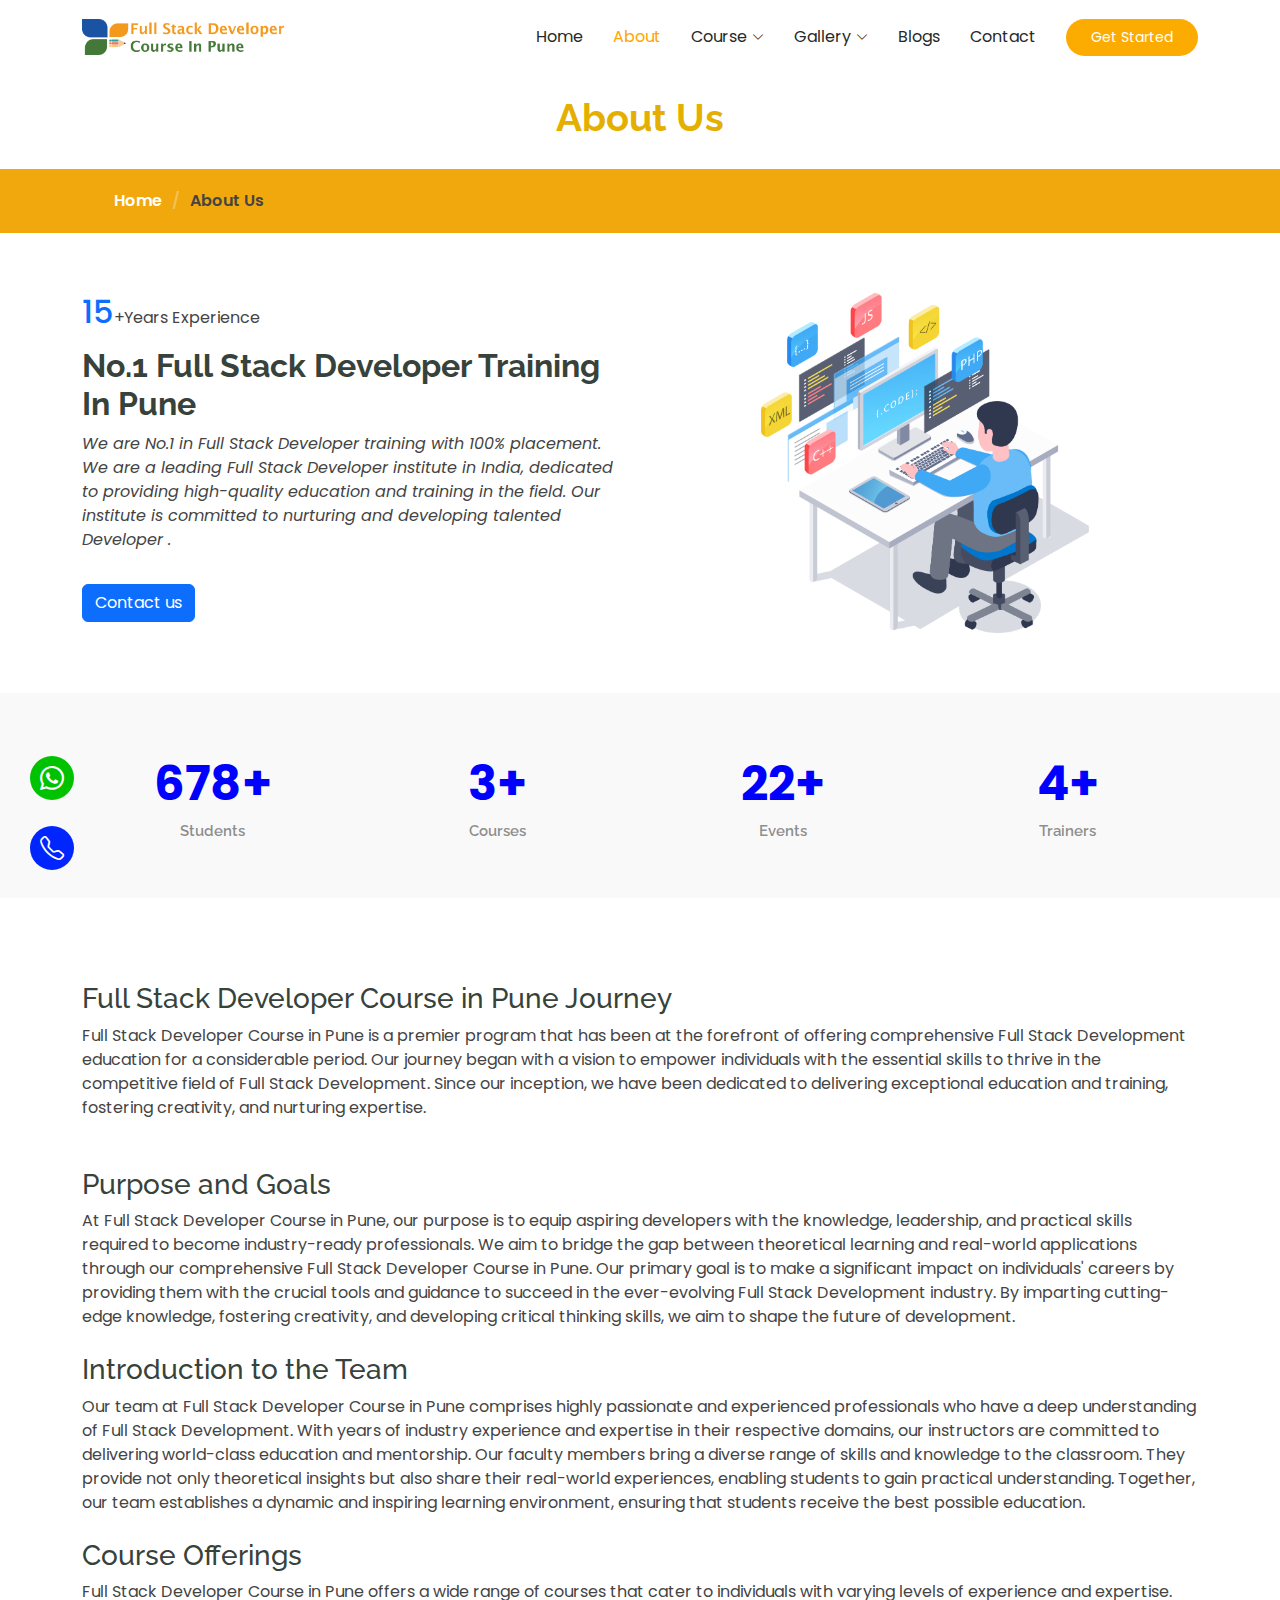
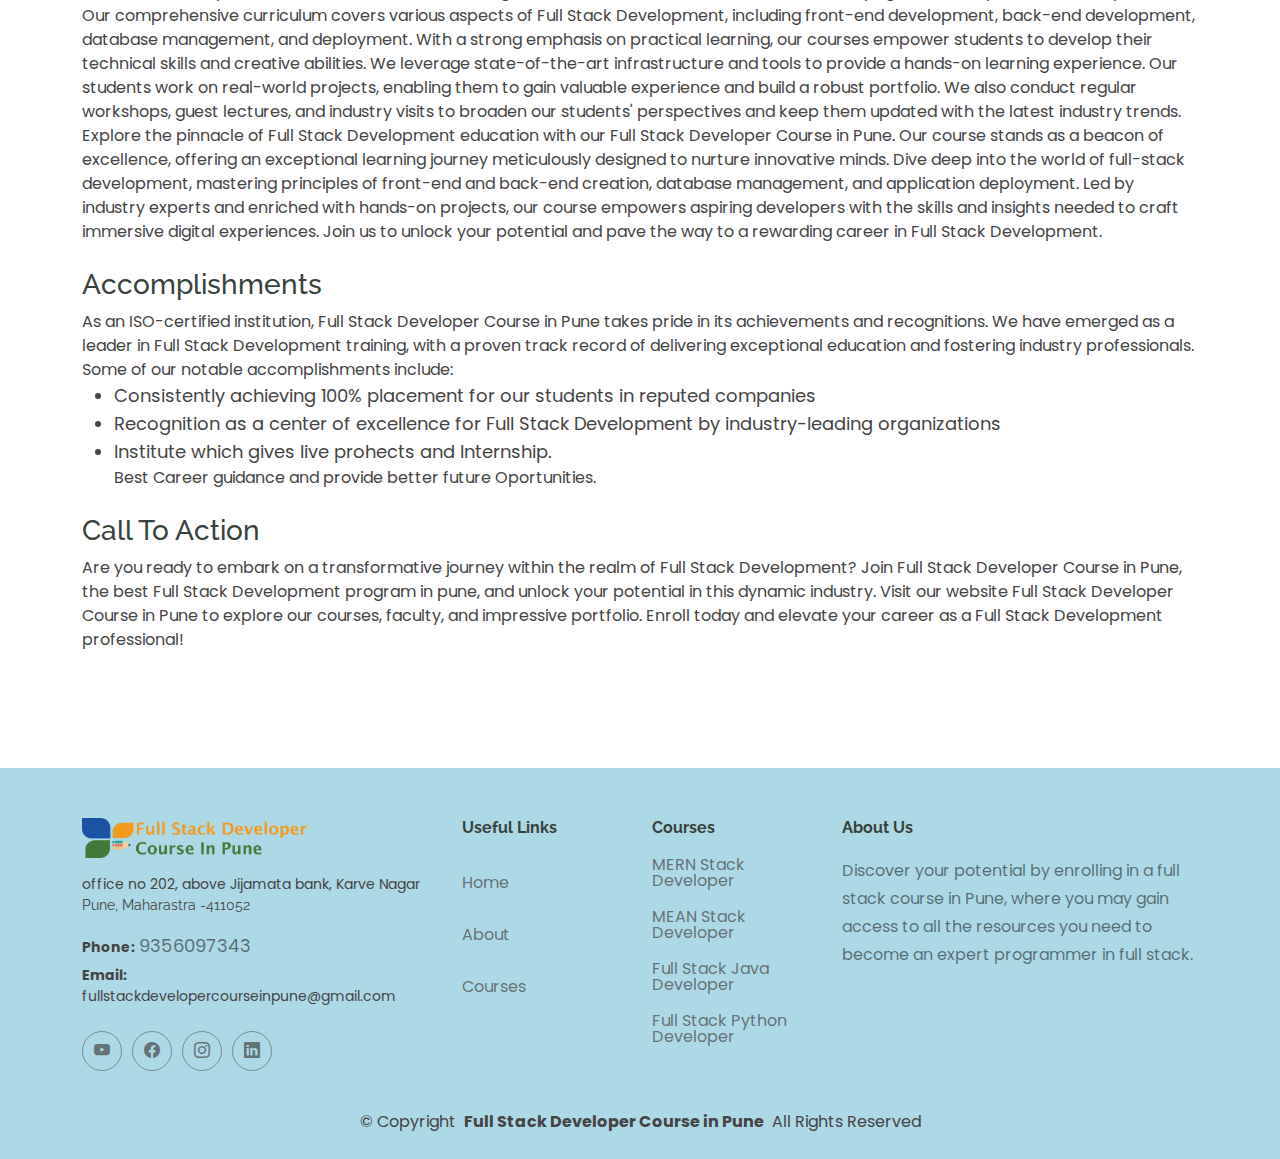
<file: about.html>
<!DOCTYPE html>
<html lang="en">

<head>
  <meta charset="utf-8">
  <meta content="width=device-width, initial-scale=1.0" name="viewport">
  <title>Best FullStack developer Course in Pune About</title>
  <meta content="" name="description">
  <meta content="" name="keywords">
  <link rel="apple-touch-icon" sizes="76x76" href="./assets/images/favicon/apple-touch-icon.png">
  <link rel="icon" type="image/png" sizes="32x32" href="./assets/images/favicon/favicon-32x32.png">
  <link rel="icon" type="image/png" sizes="16x16" href="./assets/images/favicon/favicon-16x16.png">
  <link rel="manifest" href="assets/favicon/site.webmanifest">
  <meta name="msapplication-TileColor" content="#da532c">
  <meta name="theme-color" content="#ffffff">

  <!-- Favicons -->

  <link href="assets/img/apple-touch-icon.png" rel="apple-touch-icon">

  <!-- Fonts -->
  <link href="https://fonts.googleapis.com" rel="preconnect">
  <link href="https://fonts.gstatic.com" rel="preconnect" crossorigin>
  <link
    href="https://fonts.googleapis.com/css2?family=Open+Sans:ital,wght@0,300;0,400;0,500;0,600;0,700;0,800;1,300;1,400;1,500;1,600;1,700;1,800&family=Poppins:ital,wght@0,100;0,200;0,300;0,400;0,500;0,600;0,700;0,800;0,900;1,100;1,200;1,300;1,400;1,500;1,600;1,700;1,800;1,900&family=Raleway:ital,wght@0,100;0,200;0,300;0,400;0,500;0,600;0,700;0,800;0,900;1,100;1,200;1,300;1,400;1,500;1,600;1,700;1,800;1,900&display=swap"
    rel="stylesheet">

  <!-- Vendor CSS Files -->
  <link href="assets/vendor/bootstrap/css/bootstrap.min.css" rel="stylesheet">
  <link href="assets/vendor/bootstrap-icons/bootstrap-icons.css" rel="stylesheet">
  <link href="assets/vendor/aos/aos.css" rel="stylesheet">
  <link href="assets/vendor/glightbox/css/glightbox.min.css" rel="stylesheet">
  <link href="assets/vendor/swiper/swiper-bundle.min.css" rel="stylesheet">

  <!-- Main CSS File -->
  <link href="assets/css/main.css" rel="stylesheet">
  <link rel="stylesheet" href="./assets/css/about-us.css">
  <script type="text/javascript">
    var Tawk_API = Tawk_API || {}, Tawk_LoadStart = new Date();
    (function () {
      var s1 = document.createElement("script"), s0 = document.getElementsByTagName("script")[0];
      s1.async = true;
      s1.src = 'https://embed.tawk.to/64c3586fcc26a871b02bb73d/1h6dh2tvp';
      s1.charset = 'UTF-8';
      s1.setAttribute('crossorigin', '*');
      s0.parentNode.insertBefore(s1, s0);
    })();
  </script>
</head>

<body class="about-page">

  <header id="header" class="header d-flex align-items-center sticky-top">
    <div class="container-fluid container-xl position-relative d-flex align-items-center">

      <a href="index.html" class="logo d-flex align-items-center me-auto">


        <img class="logo-dscip" src="assets/img/logo/DSCIP LOGO.png" alt="logo" />

      </a>

      <nav id="navmenu" class="navmenu">
        <ul>
          <li><a href="index.html">Home<br></a></li>
          <li><a href="about.html" class="active">About</a></li>

          <li class="dropdown"><a href="./courses.html"><span>Course</span> <i
                class="bi bi-chevron-down toggle-dropdown"></i></a>
            <ul>
              <li><a href="./mern-stack-course-in-pune.html">Mern Stack</a></li>
              <li><a href="./mean-stack-course-in-pune.html">Mean Stack</a></li>
              <li><a href="./full-stack-java-course-in-pune.html">Full Stack Java</a></li>
              <li><a href="./full-stack-python-course-in-pune.html">Full Stack python</a></li>
            </ul>
          </li>

          <li class="dropdown"><a href="#"><span>Gallery</span> <i class="bi bi-chevron-down toggle-dropdown"></i></a>
            <ul>
              <li><a href="student-gallery .html">Student Gallery</a></li>
              <li><a href="./placement-gallery.html">Placement Gallery</a></li>
              <li><a href="#">Project Gallery</a></li>
            </ul>
          </li>


          <li><a href="./blogs.html">Blogs</a></li>

          <li><a href="contact.html">Contact</a></li>
        </ul>
        <i class="mobile-nav-toggle d-xl-none bi bi-list"></i>
      </nav>

      <a class="btn-getstarted" href="courses.html">Get Started</a>

    </div>
  </header>

  <main class="main">

    <!-- Page Title -->
    <div class="page-title" data-aos="fade">
      <div class="heading">
        <div class="container">
          <div class="row d-flex justify-content-center text-center">
            <div class="col-lg-8">
              <h1>About Us<br></h1>
              <!-- <p class="mb-0">Odio et unde deleniti. Deserunt numquam exercitationem. Officiis quo odio sint voluptas consequatur ut a odio voluptatem. Sit dolorum debitis veritatis natus dolores. Quasi ratione sint. Sit quaerat ipsum dolorem.</p> -->
            </div>
          </div>
        </div>
      </div>
      <nav class="breadcrumbs">
        <div class="container">
          <ol>
            <li><a href="index.html">Home</a></li>
            <li class="current">About Us<br></li>
          </ol>
        </div>
      </nav>
    </div><!-- End Page Title -->

    <!-- About Us Section -->
    <section id="about-us" class="section about-us">

      <div class="container">

        <div class="row gy-4">

          <div class="col-lg-6 order-1 order-lg-2 about-us-image" data-aos="fade-up" data-aos-delay="100">
            <img src="./assets/images/about-page/about-us-image.webp" class="img-fluid" alt="about-page-image">
          </div>

          <div class="col-lg-6 order-2 order-lg-1 content" data-aos="fade-up" data-aos-delay="200">
            <div><span class="h2 text-primary">15</span class="h5">+<span>Years
                Experience</span></div>
            <h3 class="mt-3">No.1 Full Stack Developer Training In Pune</h3>
            <p class="fst-italic">
              We are No.1 in Full Stack Developer training with 100% placement. We are a leading Full Stack Developer
              institute in India, dedicated to providing high-quality education and training in the field. Our institute
              is committed to nurturing and developing talented Developer .
            </p>
            <a href="contact.html" class="btn btn-primary mt-3">Contact us</a>
            <!-- <ul>
              <li><i class="bi bi-check-circle"></i> <span>Ullamco laboris nisi ut aliquip ex ea commodo consequat.</span></li>
              <li><i class="bi bi-check-circle"></i> <span>Duis aute irure dolor in reprehenderit in voluptate velit.</span></li>
              <li><i class="bi bi-check-circle"></i> <span>Ullamco laboris nisi ut aliquip ex ea commodo consequat. Duis aute irure dolor in reprehenderit in voluptate trideta storacalaperda mastiro dolore eu fugiat nulla pariatur.</span></li>
            </ul> -->
          </div>

        </div>

      </div>

    </section><!-- /About Us Section -->



    <!-- Counts Section -->
    <section id="counts" class="section counts light-background">

      <div class="container" data-aos="fade-up" data-aos-delay="100">

        <div class="row gy-4">

          <div class="col-lg-3 col-md-6">
            <div class="stats-item text-center w-100 h-100">
              <span data-purecounter-start="0" data-purecounter-end="1232" data-purecounter-duration="1"
                class="purecounter"></span>
              <p>Students</p>
            </div>
          </div><!-- End Stats Item -->

          <div class="col-lg-3 col-md-6">
            <div class="stats-item text-center w-100 h-100">
              <span data-purecounter-start="0" data-purecounter-end="6" data-purecounter-duration="1"
                class="purecounter"></span>
              <p>Courses</p>
            </div>
          </div><!-- End Stats Item -->

          <div class="col-lg-3 col-md-6">
            <div class="stats-item text-center w-100 h-100">
              <span data-purecounter-start="0" data-purecounter-end="42" data-purecounter-duration="1"
                class="purecounter"></span>
              <p>Events</p>
            </div>
          </div><!-- End Stats Item -->

          <div class="col-lg-3 col-md-6">
            <div class="stats-item text-center w-100 h-100">
              <span data-purecounter-start="0" data-purecounter-end="8" data-purecounter-duration="1"
                class="purecounter"></span>
              <p>Trainers</p>
            </div>
          </div><!-- End Stats Item -->

        </div>

      </div>

    </section><!-- /Counts Section -->




    <!-- about-details........................... -->


    <section class="layout_padding">
      <div class="container">
        <div class="row">
          <div class="col-lg-12">
            <h3 class="mt-4"> Full Stack Developer Course in Pune Journey</h3>
            <p>Full Stack Developer Course in Pune is a premier program that has been at the forefront of offering
              comprehensive Full Stack Development education for a considerable period. Our journey began with a vision
              to empower individuals with the essential skills to thrive in the competitive field of Full Stack
              Development. Since our inception, we have been dedicated to delivering exceptional education and training,
              fostering creativity, and nurturing expertise.</p>

            <h3 class="mt-5">Purpose and Goals</h3>
            <p>At Full Stack Developer Course in Pune, our purpose is to equip aspiring developers with the knowledge,
              leadership, and practical skills required to become industry-ready professionals. We aim to bridge the gap
              between theoretical learning and real-world applications through our comprehensive Full Stack Developer
              Course in Pune. Our primary goal is to make a significant impact on individuals' careers by providing them
              with the crucial tools and guidance to succeed in the ever-evolving Full Stack Development industry. By
              imparting cutting-edge knowledge, fostering creativity, and developing critical thinking skills, we aim to
              shape the future of development.</p>

            <h3 class="mt-4">Introduction to the Team</h3>
            <p>
              Our team at Full Stack Developer Course in Pune comprises highly passionate and experienced professionals
              who have a deep understanding of Full Stack Development. With years of industry experience and expertise
              in their respective domains, our instructors are committed to delivering world-class education and
              mentorship. Our faculty members bring a diverse range of skills and knowledge to the classroom. They
              provide not only theoretical insights but also share their real-world experiences, enabling students to
              gain practical understanding. Together, our team establishes a dynamic and inspiring learning environment,
              ensuring that students receive the best possible education.
            </p>

            <h3 class="mt-4">Course Offerings</h3>
            <P>
              Full Stack Developer Course in Pune offers a wide range of courses that cater to individuals with varying
              levels of experience and expertise. Our comprehensive curriculum covers various aspects of Full Stack
              Development, including front-end development, back-end development, database management, and deployment.
              With a strong emphasis on practical learning, our courses empower students to develop their technical
              skills and creative abilities. We leverage state-of-the-art infrastructure and tools to provide a hands-on
              learning experience. Our students work on real-world projects, enabling them to gain valuable experience
              and build a robust portfolio. We also conduct regular workshops, guest lectures, and industry visits to
              broaden our students' perspectives and keep them updated with the latest industry trends. Explore the
              pinnacle of Full Stack Development education with our Full Stack Developer Course in Pune. Our course
              stands as a beacon of excellence, offering an exceptional learning journey meticulously designed to
              nurture innovative minds. Dive deep into the world of full-stack development, mastering principles of
              front-end and back-end creation, database management, and application deployment. Led by industry experts
              and enriched with hands-on projects, our course empowers aspiring developers with the skills and insights
              needed to craft immersive digital experiences. Join us to unlock your potential and pave the way to a
              rewarding career in Full Stack Development.
            </P>

            <h3 class="mt-4">Accomplishments</h3>
            As an ISO-certified institution, Full Stack Developer Course in Pune takes pride in its achievements and
            recognitions. We have emerged as a leader in Full Stack Development training, with a proven track record of
            delivering exceptional education and fostering industry professionals. Some of our notable accomplishments
            include:
            <ul>
              <li>Consistently achieving 100% placement for our students in reputed companies</li>
              <li>
                Recognition as a center of excellence for Full Stack Development by industry-leading organizations</li>
              <li>Institute which gives live prohects and Internship.</li>
              <p>Best Career guidance and provide better future Oportunities.</p>
            </ul>


            <h3 class="mt-4">Call To Action</h3>
            <p>Are you ready to embark on a transformative journey within the realm of Full Stack Development? Join Full
              Stack Developer Course in Pune, the best Full Stack Development program in pune, and unlock your potential
              in this dynamic industry. Visit our website Full Stack Developer Course in Pune to explore our courses,
              faculty, and impressive portfolio. Enroll today and elevate your career as a Full Stack Development
              professional!</p>
          </div>
        </div>
      </div>
    </section>




  </main>


  <footer id="footer" class="footer position-relative light-background">

    <div class="container footer-top">
      <div class="row gy-4">
        <div class="col-lg-4 col-md-6 footer-about">
          <a href="index.html" class="logo d-flex align-items-center">



            <img class="logo-dscip " src="assets/img/logo/DSCIP LOGO.png" alt="logo" />


          </a>
          <div class="footer-contact pt-3">
            office no 202, above Jijamata bank, Karve Nagar
            <p>Pune, Maharastra -411052</p>
            <p class="mt-3"><strong>Phone:</strong> <a href="tel:8882192787">

                <span class="course-des">
                  9356097343
                </span>
              </a></p>
            <p><strong>Email:</strong> <span>fullstackdevelopercourseinpune@gmail.com</span></p>
          </div>
          <div class="social-links d-flex mt-4">
            <a href="#" target="blank"><i class="bi bi-youtube"></i></a>
            <a href="#" target="blank"><i class="bi bi-facebook"></i></a>
            <a href="#" target="blank"><i class="bi bi-instagram"></i></a>
            <a href="#" target="blank"><i class="bi bi-linkedin"></i></a>
          </div>
        </div>

        <div class="col-lg-2 col-md-3 footer-links">
          <h4>Useful Links</h4>
          <ul>
            <p>
              <li><a href="./index.html">Home</a></li>
            </p>
            <p>
              <li><a href="./about.html">About</a></li>
            </p>
            <p>
              <li><a href="./courses.html">Courses</a></li>
            </p>


            <!-- <li><a href="#">Terms of service</a></li>
            <li><a href="#">Privacy policy</a></li> -->
          </ul>
        </div>

        <div class="col-lg-2 col-md-3 footer-links">
          <h4>Courses</h4>
          <ul>
            <li><a href="./mern-stack-course-in-pune.html">MERN Stack Developer</a></li>
            <li><a href="./mean-stack-course-in-pune.html">MEAN Stack Developer</a></li>
            <li><a href="./full-stack-java-course-in-pune.html">Full Stack Java Developer</a></li>
            <li><a href="./full-stack-python-course-in-pune.html">Full Stack Python Developer</a></li>
            <!-- <li><a href="#">Marketing</a></li>
            <li><a href="#">Graphic Design</a></li> -->
          </ul>
        </div>

        <div class="col-lg-4 col-md-12 course-des mt-4">
          <h4>About Us</h4>
          <p> Discover your potential by enrolling in a full stack course in Pune, where you may gain access to all the
            resources you need to become an expert programmer in full stack.</p>

        </div>

      </div>
    </div>

    <div class="container-fluid copyright text-center">
      <p>© <span>Copyright</span> <strong class="px-1 sitename">Full Stack Developer Course in Pune</strong> <span>All
          Rights Reserved</span></p>

    </div>

  </footer>

  <!-- Scroll Top -->
  <a href="#" id="scroll-top" class="scroll-top d-flex align-items-center justify-content-center"><i
      class="bi bi-arrow-up-short"></i></a>
  <a href="tel:+919356097343" class="scroll-top2 d-flex align-items-center justify-content-center">
    <i class="bi bi-telephone"></i>

  </a>
  <a href="https://wa.me/9356097343" class="scroll-top1 d-flex align-items-center justify-content-center"><i
      class="bi bi-whatsapp"></i></a>



  <!-- Vendor JS Files -->
  <script src="assets/vendor/bootstrap/js/bootstrap.bundle.min.js"></script>
  <script src="assets/vendor/php-email-form/validate.js"></script>
  <script src="assets/vendor/aos/aos.js"></script>
  <script src="assets/vendor/glightbox/js/glightbox.min.js"></script>
  <script src="assets/vendor/purecounter/purecounter_vanilla.js"></script>
  <script src="assets/vendor/swiper/swiper-bundle.min.js"></script>

  <!-- Main JS File -->
  <script src="assets/js/main.js"></script>

</body>

</html>
</file>
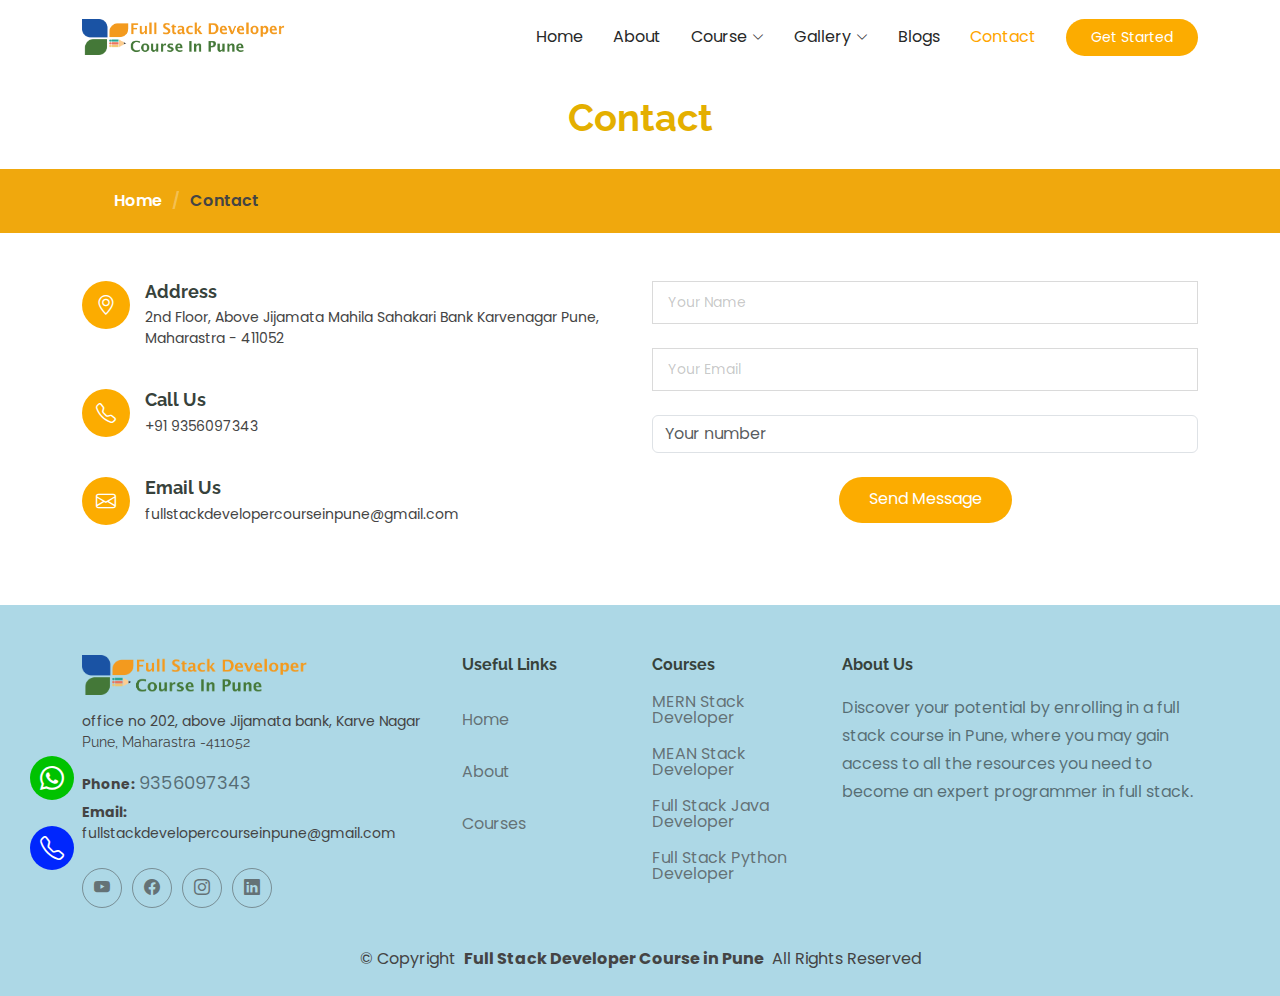
<file: contact.html>
<!DOCTYPE html>
<html lang="en">

<head>
  <meta charset="utf-8">
  <meta content="width=device-width, initial-scale=1.0" name="viewport">
  <title> Best FullStack developer Course in Pune Contact </title>
  <meta content="" name="description">
  <meta content="" name="keywords">
  <link rel="apple-touch-icon" sizes="76x76" href="./assets/images/favicon/apple-touch-icon.png">
  <link rel="icon" type="image/png" sizes="32x32" href="./assets/images/favicon/favicon-32x32.png">
  <link rel="icon" type="image/png" sizes="16x16" href="./assets/images/favicon/favicon-16x16.png">
  <link rel="manifest" href="assets/favicon/site.webmanifest">
  <meta name="msapplication-TileColor" content="#da532c">
  <meta name="theme-color" content="#ffffff">

  <!-- Fonts -->
  <link href="https://fonts.googleapis.com" rel="preconnect">
  <link href="https://fonts.gstatic.com" rel="preconnect" crossorigin>
  <link
    href="https://fonts.googleapis.com/css2?family=Open+Sans:ital,wght@0,300;0,400;0,500;0,600;0,700;0,800;1,300;1,400;1,500;1,600;1,700;1,800&family=Poppins:ital,wght@0,100;0,200;0,300;0,400;0,500;0,600;0,700;0,800;0,900;1,100;1,200;1,300;1,400;1,500;1,600;1,700;1,800;1,900&family=Raleway:ital,wght@0,100;0,200;0,300;0,400;0,500;0,600;0,700;0,800;0,900;1,100;1,200;1,300;1,400;1,500;1,600;1,700;1,800;1,900&display=swap"
    rel="stylesheet">

  <!-- Vendor CSS Files -->
  <link href="assets/vendor/bootstrap/css/bootstrap.min.css" rel="stylesheet">
  <link href="assets/vendor/bootstrap-icons/bootstrap-icons.css" rel="stylesheet">
  <link href="assets/vendor/aos/aos.css" rel="stylesheet">
  <link href="assets/vendor/glightbox/css/glightbox.min.css" rel="stylesheet">
  <link href="assets/vendor/swiper/swiper-bundle.min.css" rel="stylesheet">

  <!-- Main CSS File -->
  <link href="assets/css/main.css" rel="stylesheet">

  <script type="text/javascript">
    var Tawk_API = Tawk_API || {}, Tawk_LoadStart = new Date();
    (function () {
      var s1 = document.createElement("script"), s0 = document.getElementsByTagName("script")[0];
      s1.async = true;
      s1.src = 'https://embed.tawk.to/64c3586fcc26a871b02bb73d/1h6dh2tvp';
      s1.charset = 'UTF-8';
      s1.setAttribute('crossorigin', '*');
      s0.parentNode.insertBefore(s1, s0);
    })();
  </script>
</head>

<body class="contact-page">


  <header id="header" class="header d-flex align-items-center sticky-top">
    <div class="container-fluid container-xl position-relative d-flex align-items-center">

      <a href="index.html" class="logo d-flex align-items-center me-auto">


        <img class="logo-dscip" src="assets/img/logo/DSCIP LOGO.png" alt="logo" />

      </a>

      <nav id="navmenu" class="navmenu">
        <ul>
          <li><a href="index.html">Home<br></a></li>
          <li><a href="about.html">About</a></li>

          <li class="dropdown"><a href="./courses.html"><span>Course</span> <i
                class="bi bi-chevron-down toggle-dropdown"></i></a>
            <ul>
              <li><a href="./mern-stack-course-in-pune.html">Mern Stack</a></li>
              <li><a href="./mean-stack-course-in-pune.html">Mean Stack</a></li>
              <li><a href="./full-stack-java-course-in-pune.html">Full Stack Java</a></li>
              <li><a href="./full-stack-python-course-in-pune.html">Full Stack python</a></li>
            </ul>
          </li>

          <li class="dropdown"><a href="#"><span>Gallery</span> <i class="bi bi-chevron-down toggle-dropdown"></i></a>
            <ul>
              <li><a href="student-gallery .html">Student Gallery</a></li>
              <li><a href="./placement-gallery.html">Placement Gallery</a></li>
              <li><a href="#">Project Gallery</a></li>
            </ul>
          </li>

          <li><a href="./blogs.html">Blogs</a></li>

          <li><a href="contact.html" class="active">Contact</a></li>
        </ul>
        <i class="mobile-nav-toggle d-xl-none bi bi-list"></i>
      </nav>

      <a class="btn-getstarted" href="courses.html">Get Started</a>

    </div>
  </header>

  <main class="main">

    <!-- Page Title -->
    <div class="page-title" data-aos="fade">
      <div class="heading">
        <div class="container">
          <div class="row d-flex justify-content-center text-center">
            <div class="col-lg-8">
              <h1>Contact</h1>
              <!-- <p class="mb-0">Odio et unde deleniti. Deserunt numquam exercitationem. Officiis quo odio sint voluptas consequatur ut a odio voluptatem. Sit dolorum debitis veritatis natus dolores. Quasi ratione sint. Sit quaerat ipsum dolorem.</p> -->
            </div>
          </div>
        </div>
      </div>
      <nav class="breadcrumbs">
        <div class="container">
          <ol>
            <li><a href="index.html">Home</a></li>
            <li class="current">Contact</li>
          </ol>
        </div>
      </nav>
    </div><!-- End Page Title -->

    <!-- Contact Section -->
    <section id="contact" class="contact section">

      <!-- <div class="mb-5" data-aos="fade-up" data-aos-delay="200">
        <iframe src="https://www.google.com/maps/embed?pb=!1m18!1m12!1m3!1d236.49385946589342!2d73.81349857896565!3d18.48810898560407!2m3!1f0!2f0!3f0!3m2!1i1024!2i768!4f13.1!3m3!1m2!1s0x3bc2bfdc67066bb3%3A0x3cca47704c1d5383!2sJijamata%20Mahila%20Sahakari%20Bank%20Limited!5e0!3m2!1sen!2sin!4v1719942007727!5m2!1sen!2sin" width="100%" height="450" style="border:0;" allowfullscreen="" loading="lazy" referrerpolicy="no-referrer-when-downgrade"></iframe> </div> -->
      <!-- End Google Maps -->

      <div class="container" data-aos="fade-up" data-aos-delay="100">
        <div class="row gy-4">
          <div class="col-lg-6">
            <div class="info-item d-flex" data-aos="fade-up" data-aos-delay="300">
              <i class="bi bi-geo-alt flex-shrink-0"></i>
              <div>
                <h3>Address</h3>
                <p>2nd Floor, Above Jijamata Mahila Sahakari Bank Karvenagar

                  Pune, Maharastra - 411052 </p>
              </div>
            </div><!-- End Info Item -->

            <div class="info-item d-flex" data-aos="fade-up" data-aos-delay="400">
              <i class="bi bi-telephone flex-shrink-0"></i>
              <div>
                <h3>Call Us</h3>
                <p>+91 9356097343</p>
              </div>
            </div><!-- End Info Item -->

            <div class="info-item d-flex" data-aos="fade-up" data-aos-delay="500">
              <i class="bi bi-envelope flex-shrink-0"></i>
              <div>
                <h3>Email Us</h3>
                <p>fullstackdevelopercourseinpune@gmail.com</p>
              </div>
            </div><!-- End Info Item -->

          </div>
          <!--  -->
          <div class="col-lg-6">
            <div class="">
              <div class="">


                <form action="forms/contact.php" method="post" class="php-email-form" data-aos="fade-up"
                  data-aos-delay="200">
                  <div class="row gy-4">

                    <div class="col-md-12">
                      <input type="text" name="name" class="form-control" placeholder="Your Name" required="">
                    </div>

                    <div class="col-md-12 ">
                      <input type="email" class="form-control" name="email" placeholder="Your Email" required="">
                    </div>

                    <div class="col-md-12">
                      <input type="number" class="form-control" name="number" placeholder="Your number" required="">
                    </div>



                    <div class="col-md-12 text-center">
                      <div class="loading">Loading</div>
                      <div class="error-message"></div>
                      <div class="sent-message">Your message has been sent. Thank you!</div>

                      <button type="submit">Send Message</button>
                    </div>
                  </div>
              </div>
            </div>
            </form>
          </div><!-- End Contact Form -->

        </div>

      </div>

    </section><!-- /Contact Section -->

  </main>


  <footer id="footer" class="footer position-relative light-background">

    <div class="container footer-top">
      <div class="row gy-4">
        <div class="col-lg-4 col-md-6 footer-about">
          <a href="index.html" class="logo d-flex align-items-center">



            <img class="logo-dscip " src="assets/img/logo/DSCIP LOGO.png" alt="logo" />


          </a>
          <div class="footer-contact pt-3">
            office no 202, above Jijamata bank, Karve Nagar
            <p>Pune, Maharastra -411052</p>
            <p class="mt-3"><strong>Phone:</strong> <a href="tel:8882192787">

                <span class="course-des">
                  9356097343
                </span>
              </a></p>
            <p><strong>Email:</strong> <span>fullstackdevelopercourseinpune@gmail.com</span></p>
          </div>
          <div class="social-links d-flex mt-4">
            <a href="#" target="blank"><i class="bi bi-youtube"></i></a>
            <a href="#" target="blank"><i class="bi bi-facebook"></i></a>
            <a href="#" target="blank"><i class="bi bi-instagram"></i></a>
            <a href="#" target="blank"><i class="bi bi-linkedin"></i></a>
          </div>
        </div>

        <div class="col-lg-2 col-md-3 footer-links">
          <h4>Useful Links</h4>
          <ul>
            <p>
              <li><a href="./index.html">Home</a></li>
            </p>
            <p>
              <li><a href="./about.html">About</a></li>
            </p>
            <p>
              <li><a href="./courses.html">Courses</a></li>
            </p>


            <!-- <li><a href="#">Terms of service</a></li>
            <li><a href="#">Privacy policy</a></li> -->
          </ul>
        </div>

        <div class="col-lg-2 col-md-3 footer-links">
          <h4>Courses</h4>
          <ul>
            <li><a href="./mern-stack-course-in-pune.html">MERN Stack Developer</a></li>
            <li><a href="./mean-stack-course-in-pune.html">MEAN Stack Developer</a></li>
            <li><a href="./full-stack-java-course-in-pune.html">Full Stack Java Developer</a></li>
            <li><a href="./full-stack-python-course-in-pune.html">Full Stack Python Developer</a></li>
            <!-- <li><a href="#">Marketing</a></li>
            <li><a href="#">Graphic Design</a></li> -->
          </ul>
        </div>

        <div class="col-lg-4 col-md-12 course-des mt-4">
          <h4>About Us</h4>
          <p> Discover your potential by enrolling in a full stack course in Pune, where you may gain access to all the
            resources you need to become an expert programmer in full stack.</p>

        </div>

      </div>
    </div>

    <div class="container-fluid copyright text-center">
      <p>© <span>Copyright</span> <strong class="px-1 sitename">Full Stack Developer Course in Pune</strong> <span>All
          Rights Reserved</span></p>

    </div>

  </footer>

  <!-- Scroll Top -->
  <a href="#" id="scroll-top" class="scroll-top d-flex align-items-center justify-content-center"><i
      class="bi bi-arrow-up-short"></i></a>
  <a href="tel:+919356097343" class="scroll-top2 d-flex align-items-center justify-content-center">
    <i class="bi bi-telephone"></i>

  </a>
  <a href="https://wa.me/9356097343" class="scroll-top1 d-flex align-items-center justify-content-center"><i
      class="bi bi-whatsapp"></i></a>



  <!-- Vendor JS Files -->
  <script src="assets/vendor/bootstrap/js/bootstrap.bundle.min.js"></script>
  <script src="assets/vendor/php-email-form/validate.js"></script>
  <script src="assets/vendor/aos/aos.js"></script>
  <script src="assets/vendor/glightbox/js/glightbox.min.js"></script>
  <script src="assets/vendor/purecounter/purecounter_vanilla.js"></script>
  <script src="assets/vendor/swiper/swiper-bundle.min.js"></script>

  <!-- Main JS File -->
  <script src="assets/js/main.js"></script>

</body>

</html>
</file>
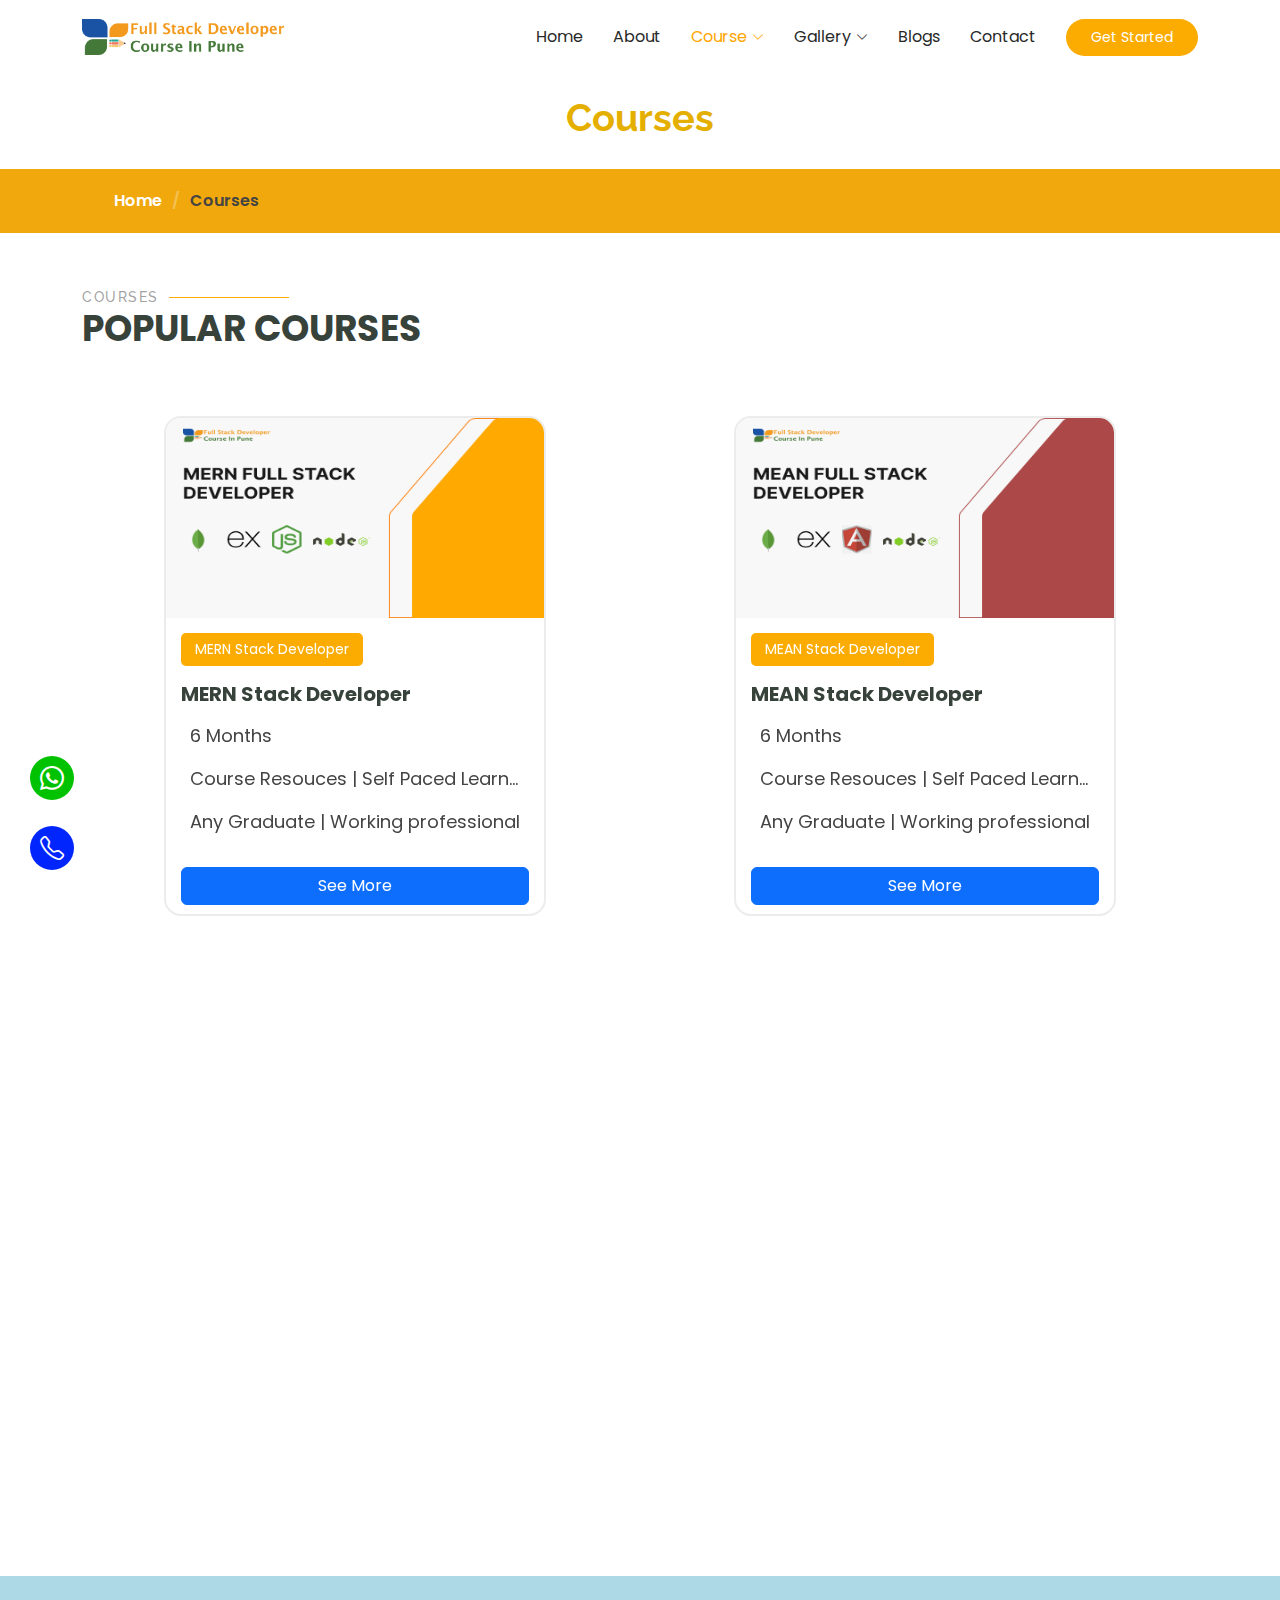
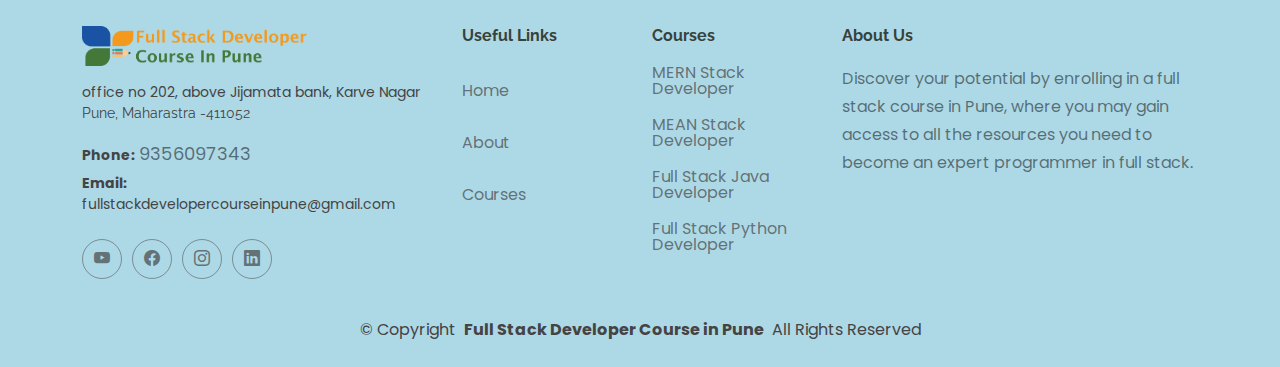
<file: courses.html>
<!DOCTYPE html>
<html lang="en">

<head>
  <meta charset="utf-8">
  <meta content="width=device-width, initial-scale=1.0" name="viewport">
  <title>Best FullStack developer Course in Pune Courses </title>
  <meta content="" name="description">
  <meta content="" name="keywords">
  <link rel="apple-touch-icon" sizes="76x76" href="./assets/images/favicon/apple-touch-icon.png">
  <link rel="icon" type="image/png" sizes="32x32" href="./assets/images/favicon/favicon-32x32.png">
  <link rel="icon" type="image/png" sizes="16x16" href="./assets/images/favicon/favicon-16x16.png">
  <link rel="manifest" href="assets/favicon/site.webmanifest">
  <meta name="msapplication-TileColor" content="#da532c">
  <meta name="theme-color" content="#ffffff">


  <!-- Fonts -->
  <link href="https://fonts.googleapis.com" rel="preconnect">
  <link href="https://fonts.gstatic.com" rel="preconnect" crossorigin>
  <link
    href="https://fonts.googleapis.com/css2?family=Open+Sans:ital,wght@0,300;0,400;0,500;0,600;0,700;0,800;1,300;1,400;1,500;1,600;1,700;1,800&family=Poppins:ital,wght@0,100;0,200;0,300;0,400;0,500;0,600;0,700;0,800;0,900;1,100;1,200;1,300;1,400;1,500;1,600;1,700;1,800;1,900&family=Raleway:ital,wght@0,100;0,200;0,300;0,400;0,500;0,600;0,700;0,800;0,900;1,100;1,200;1,300;1,400;1,500;1,600;1,700;1,800;1,900&display=swap"
    rel="stylesheet">

  <!-- Vendor CSS Files -->
  <link href="assets/vendor/bootstrap/css/bootstrap.min.css" rel="stylesheet">
  <link href="assets/vendor/bootstrap-icons/bootstrap-icons.css" rel="stylesheet">
  <link href="assets/vendor/aos/aos.css" rel="stylesheet">
  <link href="assets/vendor/glightbox/css/glightbox.min.css" rel="stylesheet">
  <link href="assets/vendor/swiper/swiper-bundle.min.css" rel="stylesheet">

  <!-- Main CSS File -->
  <link href="assets/css/main.css" rel="stylesheet">
  <script type="text/javascript">
    var Tawk_API = Tawk_API || {}, Tawk_LoadStart = new Date();
    (function () {
      var s1 = document.createElement("script"), s0 = document.getElementsByTagName("script")[0];
      s1.async = true;
      s1.src = 'https://embed.tawk.to/64c3586fcc26a871b02bb73d/1h6dh2tvp';
      s1.charset = 'UTF-8';
      s1.setAttribute('crossorigin', '*');
      s0.parentNode.insertBefore(s1, s0);
    })();
  </script>

</head>

<body class="courses-page">

  <header id="header" class="header d-flex align-items-center sticky-top">
    <div class="container-fluid container-xl position-relative d-flex align-items-center">

      <a href="index.html" class="logo d-flex align-items-center me-auto">


        <img class="logo-dscip" src="assets/img/logo/DSCIP LOGO.png" alt="logo" />

      </a>

      <nav id="navmenu" class="navmenu">
        <ul>
          <li><a href="index.html">Home<br></a></li>
          <li><a href="about.html">About</a></li>

          <li class="dropdown"><a href="./courses.html" class="active"><span>Course</span> <i
                class="bi bi-chevron-down toggle-dropdown"></i></a>
            <ul>
              <li><a href="./mern-stack-course-in-pune.html">Mern Stack</a></li>
              <li><a href="./mean-stack-course-in-pune.html">Mean Stack</a></li>
              <li><a href="./full-stack-java-course-in-pune.html">Full Stack Java</a></li>
              <li><a href="./full-stack-python-course-in-pune.html">Full Stack python</a></li>
            </ul>
          </li>

          <li class="dropdown"><a href="#"><span>Gallery</span> <i class="bi bi-chevron-down toggle-dropdown"></i></a>
            <ul>
              <li><a href="student-gallery .html">Student Gallery</a></li>
              <li><a href="./placement-gallery.html">Placement Gallery</a></li>
              <li><a href="#">Project Gallery</a></li>
            </ul>
          </li>

          <li><a href="./blogs.html">Blogs</a></li>
          <li><a href="contact.html">Contact</a></li>
        </ul>
        <i class="mobile-nav-toggle d-xl-none bi bi-list"></i>
      </nav>

      <a class="btn-getstarted" href="courses.html">Get Started</a>

    </div>
  </header>

  <main class="main">

    <!-- Page Title -->
    <div class="page-title" data-aos="fade">
      <div class="heading">
        <div class="container">
          <div class="row d-flex justify-content-center text-center">
            <div class="col-lg-8">
              <h1>Courses</h1>
              <!-- <p class="mb-0">Odio et unde deleniti. Deserunt numquam exercitationem. Officiis quo odio sint voluptas consequatur ut a odio voluptatem. Sit dolorum debitis veritatis natus dolores. Quasi ratione sint. Sit quaerat ipsum dolorem.</p> -->
            </div>
          </div>
        </div>
      </div>
      <nav class="breadcrumbs">
        <div class="container">
          <ol>
            <li><a href="index.html">Home</a></li>
            <li class="current">Courses</li>
          </ol>
        </div>
      </nav>
    </div><!-- End Page Title -->

    <!-- Courses Section -->
    <section id="courses" class="courses section m-0">

      <!-- Section Title -->
      <div class="container section-title" data-aos="fade-up">
        <h2>Courses</h2>
        <p>Popular Courses</p>
      </div><!-- End Section Title -->

      <!-- <div class="container-fluid">

        <div class="row">

          <div class="col-lg-3 col-md-6 d-flex align-items-stretch" data-aos="zoom-in" data-aos-delay="100">
            <div class="course-item">
              <img src="assets/images/Courses/mern-stack-image.png" class="img-fluid" alt="...">
              <div class="course-content">
                <div class="d-flex justify-content-between align-items-center mb-3">
                  <p class="category">MERN Stack Developer</p>
                  <p class="price">$169</p>
                </div>

                <h3><a href="mern-stack-course-in-pune.html">MERN Stack Developer</a></h3>
                <p class="description text-black">

                <div class="course-features">
                  <p>
                    <i class="fa-solid fa-clock"></i>
                  <p>6 Months</p>
                  </p>

                </div>
                <div class="course-features">
                  <p>
                    <i class="fa-solid fa-clapperboard"></i>
                  <p>Course Resouces | Self Paced Learn...</p>
                  </p>

                </div>
                <div class="course-features ">
                  <p>
                    <i class="fa-solid fa-graduation-cap"></i>
                  <p>Any Graduate | Working professional</p>
                  </p>

                </div>
                </p>
                <div class="text-center mt-3"><a href="mern-stack-course-in-pune.html"><button
                      class="btn btn-primary w-100 "> See More</button></a></div>

              </div>
            </div>
          </div>  End Course Item-->       

        </div>

      </div>

      <div class="container course-card">
        <div class="row d-flex justify-content-center align-items-center ">
          <div class="col-lg-6 col-md-6 d-flex align-items-stretch " data-aos="zoom-in" data-aos-delay="100">
            <div class="course-item mb-30">
              <img src="assets/images/Courses/mern-stack-image.png" class="img-fluid" alt="...">
              <div class="course-content">
                <div class="d-flex justify-content-between align-items-center mb-3">
                  <p class="category">MERN Stack Developer</p>
                  <!-- <p class="price">$169</p> -->
                </div>

                <h3><a href="mern-stack-course-in-pune.html">MERN Stack Developer</a></h3>
                <p class="description text-black">

                <div class="course-features">
                  <p>
                    <i class="fa-solid fa-clock"></i>
                  <p>6 Months</p>
                  </p>

                </div>
                <div class="course-features">
                  <p>
                    <i class="fa-solid fa-clapperboard"></i>
                  <p>Course Resouces | Self Paced Learn...</p>
                  </p>

                </div>
                <div class="course-features ">
                  <p>
                    <i class="fa-solid fa-graduation-cap"></i>
                  <p>Any Graduate | Working professional</p>
                  </p>

                </div>
                </p>
                <div class="text-center mt-3"><a href="mern-stack-course-in-pune.html"><button
                      class="btn btn-primary w-100 "> See More</button></a></div>

              </div>
            </div>
          </div> <!-- End Course Item-->

          <div class="col-lg-6 col-md-6 d-flex align-items-stretch mt-4 mt-md-0" data-aos="zoom-in"
            data-aos-delay="200">
            <div class="course-item">
              <img src="assets/images/Courses/mean-stack.png" class="img-fluid" alt="...">
              <div class="course-content">
                <div class="d-flex justify-content-between align-items-center mb-3">
                  <p class="category">MEAN Stack Developer</p>
                  <!-- <p class="price">$250</p> -->
                </div>

                <h3><a href="mean-stack-course-in-pune.html">MEAN Stack Developer</a></h3>
                <p class="description text-black">
                <div class="course-features">
                  <p>
                    <i class="fa-solid fa-clock"></i>
                  <p>6 Months</p>
                  </p>

                </div>
                <div class="course-features">
                  <p>
                    <i class="fa-solid fa-clapperboard"></i>
                  <p>Course Resouces | Self Paced Learn...</p>
                  </p>

                </div>
                <div class="course-features ">
                  <p>
                    <i class="fa-solid fa-graduation-cap"></i>
                  <p>Any Graduate | Working professional</p>
                  </p>

                </div>
                </p>
                <div class="text-center mt-3"><a href="mean-stack-course-in-pune.html"><button
                      class="btn btn-primary w-100"> See More</button></a></div>

              </div>
            </div>
          </div> <!-- End Course Item-->

          <div class="col-lg-6 col-md-6 d-flex align-items-stretch mt-4 mt-lg-0" data-aos="zoom-in"
            data-aos-delay="300">
            <div class="course-item">
              <img src="assets/images/Courses/full-stack-java.png" class="img-fluid" alt="...">
              <div class="course-content">
                <div class="d-flex justify-content-between align-items-center mb-3">
                  <p class="category">Full Stack Java Developer</p>
                  <!-- <p class="price">$180</p> -->
                </div>

                <h3><a href="full-stack-java-course-in-pune.html">Full Stack Java Developer</a></h3>
                <p class="description text-black">
                <div class="course-features">
                  <p>
                    <i class="fa-solid fa-clock"></i>
                  <p>6 Months</p>
                  </p>

                </div>
                <div class="course-features">
                  <p>
                    <i class="fa-solid fa-clapperboard"></i>
                  <p>Course Resouces | Self Paced Learn...</p>
                  </p>

                </div>
                <div class="course-features ">
                  <p>
                    <i class="fa-solid fa-graduation-cap"></i>
                  <p>Any Graduate | Working professional</p>
                  </p>

                </div>
                </p>
                <div class="text-center mt-3"><a href="full-stack-java-course-in-pune.html"><button
                      class="btn btn-primary w-100"> See More</button></a></div>

              </div>
            </div>
          </div> <!-- End Course Item-->

          <div class="col-lg-6 col-md-6 d-flex align-items-stretch mt-4 mt-lg-0" data-aos="zoom-in"
            data-aos-delay="300">
            <div class="course-item">
              <img src="assets/images/Courses/Frame 1292 (1).png" class="img-fluid" alt="...">
              <div class="course-content">
                <div class="d-flex justify-content-between align-items-center mb-3">
                  <p class="category">Full Stack Python Developer</p>
                  <!-- <p class="price">$180</p> -->
                </div>

                <h3><a href="full-stack-python-course-in-pune.html">Full Stack Python Developer</a></h3>
                <p class="description text-black">
                <div class="course-features">
                  <p>
                    <i class="fa-solid fa-clock"></i>
                  <p>6 Months</p>
                  </p>

                </div>
                <div class="course-features">
                  <p>
                    <i class="fa-solid fa-clapperboard"></i>
                  <p>Course Resouces | Self Paced Learn...</p>
                  </p>

                </div>
                <div class="course-features ">
                  <p>
                    <i class="fa-solid fa-graduation-cap"></i>
                  <p>Any Graduate | Working professional</p>
                  </p>

                </div>
                </p>
                <div class="text-center mt-3"><a href="full-stack-python-course-in-pune.html"><button
                      class="btn btn-primary w-100"> See More</button></a></div>

              </div>
            </div>
          </div> <!-- End Course Item-->

        </div>

      </div>

    </section><!-- /Courses Section -->


  </main>

  <footer id="footer" class="footer position-relative light-background">

    <div class="container footer-top">
      <div class="row gy-4">
        <div class="col-lg-4 col-md-6 footer-about">
          <a href="index.html" class="logo d-flex align-items-center">



            <img class="logo-dscip " src="assets/img/logo/DSCIP LOGO.png" alt="logo" />


          </a>
          <div class="footer-contact pt-3">
            office no 202, above Jijamata bank, Karve Nagar
            <p>Pune, Maharastra -411052</p>
            <p class="mt-3"><strong>Phone:</strong> <a href="tel:8882192787">

                <span class="course-des">
                  9356097343
                </span>
              </a></p>
            <p><strong>Email:</strong> <span>fullstackdevelopercourseinpune@gmail.com</span></p>
          </div>
          <div class="social-links d-flex mt-4">
            <a href="#" target="blank"><i class="bi bi-youtube"></i></a>
            <a href="#" target="blank"><i class="bi bi-facebook"></i></a>
            <a href="#" target="blank"><i class="bi bi-instagram"></i></a>
            <a href="#" target="blank"><i class="bi bi-linkedin"></i></a>
          </div>
        </div>

        <div class="col-lg-2 col-md-3 footer-links">
          <h4>Useful Links</h4>
          <ul>
            <p>
              <li><a href="./index.html">Home</a></li>
            </p>
            <p>
              <li><a href="./about.html">About</a></li>
            </p>
            <p>
              <li><a href="./courses.html">Courses</a></li>
            </p>


            <!-- <li><a href="#">Terms of service</a></li>
            <li><a href="#">Privacy policy</a></li> -->
          </ul>
        </div>

        <div class="col-lg-2 col-md-3 footer-links">
          <h4>Courses</h4>
          <ul>
            <li><a href="./mern-stack-course-in-pune.html">MERN Stack Developer</a></li>
            <li><a href="./mean-stack-course-in-pune.html">MEAN Stack Developer</a></li>
            <li><a href="./full-stack-java-course-in-pune.html">Full Stack Java Developer</a></li>
            <li><a href="./full-stack-python-course-in-pune.html">Full Stack Python Developer</a></li>
            <!-- <li><a href="#">Marketing</a></li>
            <li><a href="#">Graphic Design</a></li> -->
          </ul>
        </div>

        <div class="col-lg-4 col-md-12 course-des mt-4">
          <h4>About Us</h4>
          <p> Discover your potential by enrolling in a full stack course in Pune, where you may gain access to all the
            resources you need to become an expert programmer in full stack.</p>

        </div>

      </div>
    </div>

    <div class="container-fluid copyright text-center">
      <p>© <span>Copyright</span> <strong class="px-1 sitename">Full Stack Developer Course in Pune</strong> <span>All
          Rights Reserved</span></p>

    </div>

  </footer>

  <!-- Scroll Top -->
  <a href="#" id="scroll-top" class="scroll-top d-flex align-items-center justify-content-center"><i
      class="bi bi-arrow-up-short"></i></a>
  <a href="tel:+919356097343" class="scroll-top2 d-flex align-items-center justify-content-center">
    <i class="bi bi-telephone"></i>

  </a>
  <a href="https://wa.me/9356097343" class="scroll-top1 d-flex align-items-center justify-content-center"><i
      class="bi bi-whatsapp"></i></a>



  <!-- Vendor JS Files -->
  <script src="assets/vendor/bootstrap/js/bootstrap.bundle.min.js"></script>
  <script src="assets/vendor/php-email-form/validate.js"></script>
  <script src="assets/vendor/aos/aos.js"></script>
  <script src="assets/vendor/glightbox/js/glightbox.min.js"></script>
  <script src="assets/vendor/purecounter/purecounter_vanilla.js"></script>
  <script src="assets/vendor/swiper/swiper-bundle.min.js"></script>

  <!-- Main JS File -->
  <script src="assets/js/main.js"></script>

</body>

</html>
</file>
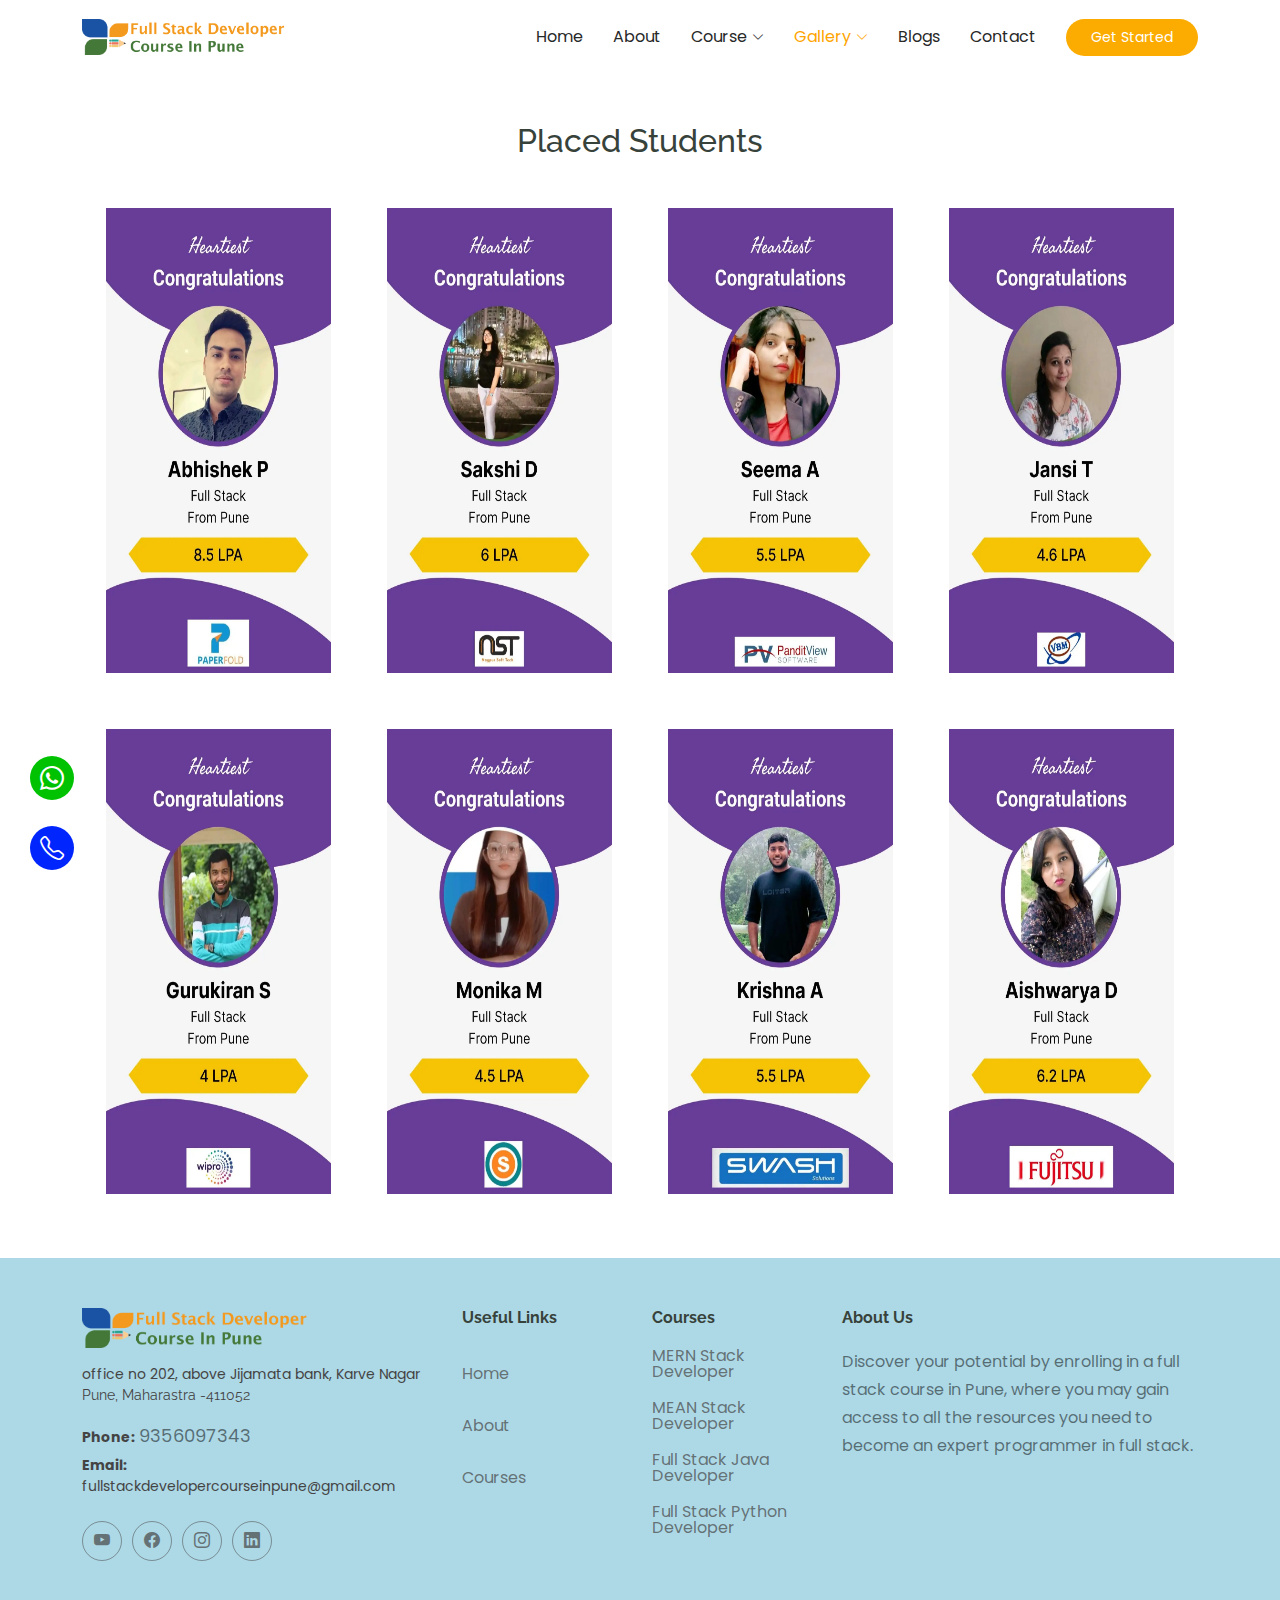
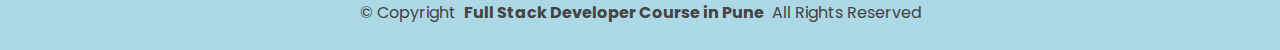
<file: placement-gallery.html>
<!DOCTYPE html>
<html lang="en">

<head>
  <meta charset="utf-8">
  <meta content="width=device-width, initial-scale=1.0" name="viewport">
  <title>Best Full Stack developer Course in Pune Course Details</title>
  <meta content="" name="description">
  <meta content="" name="keywords">
  <link rel="apple-touch-icon" sizes="76x76" href="./assets/images/favicon/apple-touch-icon.png">
  <link rel="icon" type="image/png" sizes="32x32" href="./assets/images/favicon/favicon-32x32.png">
  <link rel="icon" type="image/png" sizes="16x16" href="./assets/images/favicon/favicon-16x16.png">
  <link rel="manifest" href="assets/favicon/site.webmanifest">
  <meta name="msapplication-TileColor" content="#da532c">
  <meta name="theme-color" content="#ffffff">



  <!-- Fonts -->
  <link href="https://fonts.googleapis.com" rel="preconnect">
  <link href="https://fonts.gstatic.com" rel="preconnect" crossorigin>
  <link
    href="https://fonts.googleapis.com/css2?family=Open+Sans:ital,wght@0,300;0,400;0,500;0,600;0,700;0,800;1,300;1,400;1,500;1,600;1,700;1,800&family=Poppins:ital,wght@0,100;0,200;0,300;0,400;0,500;0,600;0,700;0,800;0,900;1,100;1,200;1,300;1,400;1,500;1,600;1,700;1,800;1,900&family=Raleway:ital,wght@0,100;0,200;0,300;0,400;0,500;0,600;0,700;0,800;0,900;1,100;1,200;1,300;1,400;1,500;1,600;1,700;1,800;1,900&display=swap"
    rel="stylesheet">

  <!-- Vendor CSS Files -->
  <link href="assets/vendor/bootstrap/css/bootstrap.min.css" rel="stylesheet">
  <link href="assets/vendor/bootstrap-icons/bootstrap-icons.css" rel="stylesheet">
  <link href="assets/vendor/aos/aos.css" rel="stylesheet">
  <link href="assets/vendor/glightbox/css/glightbox.min.css" rel="stylesheet">
  <link href="assets/vendor/swiper/swiper-bundle.min.css" rel="stylesheet">

  <!-- Main CSS File -->
  <link href="assets/css/main.css" rel="stylesheet">
  <link rel="stylesheet" href="./assets/css/courses-detail.css">
  <script type="text/javascript">
    var Tawk_API = Tawk_API || {}, Tawk_LoadStart = new Date();
    (function () {
      var s1 = document.createElement("script"), s0 = document.getElementsByTagName("script")[0];
      s1.async = true;
      s1.src = 'https://embed.tawk.to/64c3586fcc26a871b02bb73d/1h6dh2tvp';
      s1.charset = 'UTF-8';
      s1.setAttribute('crossorigin', '*');
      s0.parentNode.insertBefore(s1, s0);
    })();
  </script>

</head>

<body class="course-details-page">

  <header id="header" class="header d-flex align-items-center sticky-top">
    <div class="container-fluid container-xl position-relative d-flex align-items-center">

      <a href="index.html" class="logo d-flex align-items-center me-auto">


        <img class="logo-dscip" src="assets/img/logo/DSCIP LOGO.png" alt="logo" />

      </a>

      <nav id="navmenu" class="navmenu">
        <ul>
          <li><a href="index.html">Home<br></a></li>
          <li><a href="about.html">About</a></li>

          <li class="dropdown"><a href="./courses.html"><span>Course</span> <i
                class="bi bi-chevron-down toggle-dropdown"></i></a>
            <ul>
              <li><a href="./mern-stack-course-in-pune.html">Mern Stack</a></li>
              <li><a href="./mean-stack-course-in-pune.html">Mean Stack</a></li>
              <li><a href="./full-stack-java-course-in-pune.html">Full Stack Java</a></li>
              <li><a href="./full-stack-python-course-in-pune.html">Full Stack python</a></li>
            </ul>
          </li>

          <li class="dropdown"><a href="./placement-gallery.html" class="active"><span>Gallery</span> <i
                class="bi bi-chevron-down toggle-dropdown"></i></a>
            <ul>
              <li><a href="student-gallery .html">Student Gallery</a></li>
              <li><a href="./placement-gallery.html">Placement Gallery</a></li>
              <li><a href="#">Project Gallery</a></li>
            </ul>
          </li>
          <li><a href="./blogs.html">Blogs</a></li>
          <li><a href="contact.html">Contact</a></li>
        </ul>
        <i class="mobile-nav-toggle d-xl-none bi bi-list"></i>
      </nav>

      <a class="btn-getstarted" href="courses.html">Get Started</a>

    </div>
  </header>

  <main class="main">

    <div class="container text-center">
      <h2 class="mt-5 mb-4">Placed Students</h2>
      <div class="row g-2">
        <div class="col-lg-3 col-md-6 ">
          <div class="p-4 student-placed-div">
            <img src="./assets/images/Gallery/Placed-Students/student-1.webp" alt="student-1">
          </div>
        </div>
        <div class="col-lg-3 col-md-6 ">
          <div class="p-4 student-placed-div">
            <img src="./assets/images/Gallery/Placed-Students/student-2.webp" alt="student-2">
          </div>
        </div>
        <div class="col-lg-3 col-md-6 ">
          <div class="p-4 student-placed-div">
            <img src="./assets/images/Gallery/Placed-Students/student-3.webp" alt="student-3">
          </div>
        </div>
        <div class="col-lg-3 col-md-6 ">
          <div class="p-4 student-placed-div">
            <img src="./assets/images/Gallery/Placed-Students/student-4.webp" alt="student-4">
          </div>
        </div>
        <div class="col-lg-3 col-md-6 ">
          <div class="p-4 student-placed-div">
            <img src="./assets/images/Gallery/Placed-Students/student-5.webp" alt="student-5">
          </div>
        </div>
        <div class="col-lg-3 col-md-6 ">
          <div class="p-4 student-placed-div">
            <img src="./assets/images/Gallery/Placed-Students/student-6.webp" alt="student-6">
          </div>
        </div>
        <div class="col-lg-3 col-md-6 ">
          <div class="p-4 student-placed-div">
            <img src="./assets/images/Gallery/Placed-Students/student-7.webp" alt="student-7">
          </div>
        </div>
        <div class="col-lg-3 col-md-6 ">
          <div class="p-4 student-placed-div">
            <img src="./assets/images/Gallery/Placed-Students/student-8.webp" alt="student-8">
          </div>
        </div>
      </div>
    </div>

  </main>


  <footer id="footer" class="footer position-relative light-background">

    <div class="container footer-top">
      <div class="row gy-4">
        <div class="col-lg-4 col-md-6 footer-about">
          <a href="index.html" class="logo d-flex align-items-center">



            <img class="logo-dscip " src="assets/img/logo/DSCIP LOGO.png" alt="logo" />


          </a>
          <div class="footer-contact pt-3">
            office no 202, above Jijamata bank, Karve Nagar
            <p>Pune, Maharastra -411052</p>
            <p class="mt-3"><strong>Phone:</strong> <a href="tel:8882192787">

                <span class="course-des">
                  9356097343
                </span>
              </a></p>
            <p><strong>Email:</strong> <span>fullstackdevelopercourseinpune@gmail.com</span></p>
          </div>
          <div class="social-links d-flex mt-4">
            <a href="#" target="blank"><i class="bi bi-youtube"></i></a>
            <a href="#" target="blank"><i class="bi bi-facebook"></i></a>
            <a href="#" target="blank"><i class="bi bi-instagram"></i></a>
            <a href="#" target="blank"><i class="bi bi-linkedin"></i></a>
          </div>
        </div>

        <div class="col-lg-2 col-md-3 footer-links">
          <h4>Useful Links</h4>
          <ul>
            <p>
              <li><a href="./index.html">Home</a></li>
            </p>
            <p>
              <li><a href="./about.html">About</a></li>
            </p>
            <p>
              <li><a href="./courses.html">Courses</a></li>
            </p>


            <!-- <li><a href="#">Terms of service</a></li>
            <li><a href="#">Privacy policy</a></li> -->
          </ul>
        </div>

        <div class="col-lg-2 col-md-3 footer-links">
          <h4>Courses</h4>
          <ul>
            <li><a href="./mern-stack-course-in-pune.html">MERN Stack Developer</a></li>
            <li><a href="./mean-stack-course-in-pune.html">MEAN Stack Developer</a></li>
            <li><a href="./full-stack-java-course-in-pune.html">Full Stack Java Developer</a></li>
            <li><a href="./full-stack-python-course-in-pune.html">Full Stack Python Developer</a></li>
            <!-- <li><a href="#">Marketing</a></li>
            <li><a href="#">Graphic Design</a></li> -->
          </ul>
        </div>

        <div class="col-lg-4 col-md-12 course-des mt-4">
          <h4>About Us</h4>
          <p> Discover your potential by enrolling in a full stack course in Pune, where you may gain access to all the
            resources you need to become an expert programmer in full stack.</p>

        </div>

      </div>
    </div>

    <div class="container-fluid copyright text-center">
      <p>© <span>Copyright</span> <strong class="px-1 sitename">Full Stack Developer Course in Pune</strong> <span>All
          Rights Reserved</span></p>

    </div>

  </footer>

  <!-- Scroll Top -->
  <a href="#" id="scroll-top" class="scroll-top d-flex align-items-center justify-content-center"><i
      class="bi bi-arrow-up-short"></i></a>
  <a href="tel:+919356097343" class="scroll-top2 d-flex align-items-center justify-content-center">
    <i class="bi bi-telephone"></i>

  </a>
  <a href="https://wa.me/9356097343" class="scroll-top1 d-flex align-items-center justify-content-center"><i
      class="bi bi-whatsapp"></i></a>



  <!-- Vendor JS Files -->
  <script src="assets/vendor/bootstrap/js/bootstrap.bundle.min.js"></script>
  <script src="assets/vendor/php-email-form/validate.js"></script>
  <script src="assets/vendor/aos/aos.js"></script>
  <script src="assets/vendor/glightbox/js/glightbox.min.js"></script>
  <script src="assets/vendor/purecounter/purecounter_vanilla.js"></script>
  <script src="assets/vendor/swiper/swiper-bundle.min.js"></script>

  <!-- Main JS File -->
  <script src="assets/js/main.js"></script>

</body>

</html>
</file>
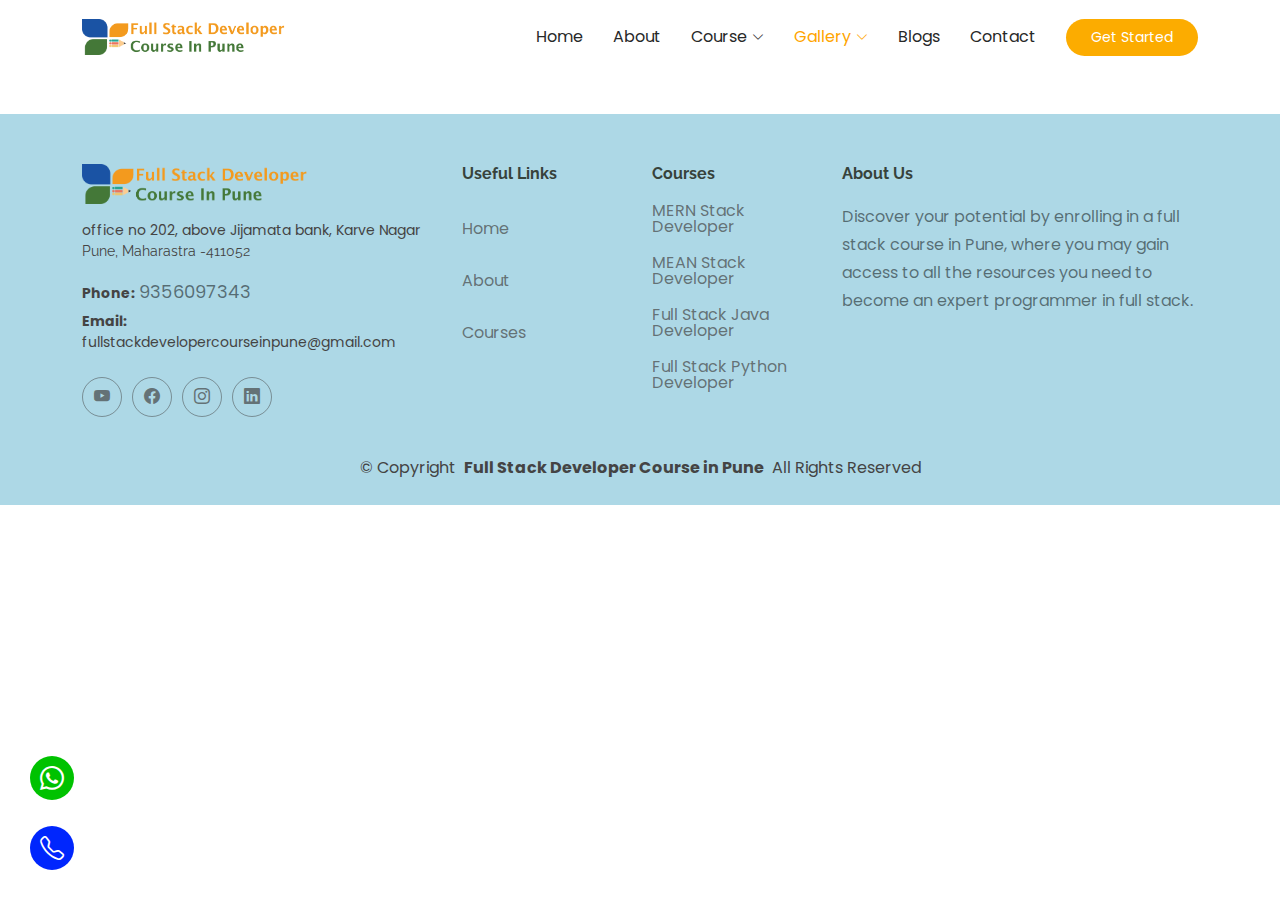
<file: student-gallery .html>
<!DOCTYPE html>
<html lang="en">

<head>
  <meta charset="utf-8">
  <meta content="width=device-width, initial-scale=1.0" name="viewport">
  <title>Best Full Stack developer Course in Pune Course Details</title>
  <meta content="" name="description">
  <meta content="" name="keywords">
  <link rel="apple-touch-icon" sizes="76x76" href="./assets/images/favicon/apple-touch-icon.png">
  <link rel="icon" type="image/png" sizes="32x32" href="./assets/images/favicon/favicon-32x32.png">
  <link rel="icon" type="image/png" sizes="16x16" href="./assets/images/favicon/favicon-16x16.png">
  <link rel="manifest" href="assets/favicon/site.webmanifest">
  <meta name="msapplication-TileColor" content="#da532c">
  <meta name="theme-color" content="#ffffff">



  <!-- Fonts -->
  <link href="https://fonts.googleapis.com" rel="preconnect">
  <link href="https://fonts.gstatic.com" rel="preconnect" crossorigin>
  <link
    href="https://fonts.googleapis.com/css2?family=Open+Sans:ital,wght@0,300;0,400;0,500;0,600;0,700;0,800;1,300;1,400;1,500;1,600;1,700;1,800&family=Poppins:ital,wght@0,100;0,200;0,300;0,400;0,500;0,600;0,700;0,800;0,900;1,100;1,200;1,300;1,400;1,500;1,600;1,700;1,800;1,900&family=Raleway:ital,wght@0,100;0,200;0,300;0,400;0,500;0,600;0,700;0,800;0,900;1,100;1,200;1,300;1,400;1,500;1,600;1,700;1,800;1,900&display=swap"
    rel="stylesheet">

  <!-- Vendor CSS Files -->
  <link href="assets/vendor/bootstrap/css/bootstrap.min.css" rel="stylesheet">
  <link href="assets/vendor/bootstrap-icons/bootstrap-icons.css" rel="stylesheet">
  <link href="assets/vendor/aos/aos.css" rel="stylesheet">
  <link href="assets/vendor/glightbox/css/glightbox.min.css" rel="stylesheet">
  <link href="assets/vendor/swiper/swiper-bundle.min.css" rel="stylesheet">

  <!-- Main CSS File -->
  <link href="assets/css/main.css" rel="stylesheet">
  <link rel="stylesheet" href="./assets/css/courses-detail.css">
  <script type="text/javascript">
    var Tawk_API = Tawk_API || {}, Tawk_LoadStart = new Date();
    (function () {
      var s1 = document.createElement("script"), s0 = document.getElementsByTagName("script")[0];
      s1.async = true;
      s1.src = 'https://embed.tawk.to/64c3586fcc26a871b02bb73d/1h6dh2tvp';
      s1.charset = 'UTF-8';
      s1.setAttribute('crossorigin', '*');
      s0.parentNode.insertBefore(s1, s0);
    })();
  </script>

</head>

<body class="course-details-page">

  <header id="header" class="header d-flex align-items-center sticky-top">
    <div class="container-fluid container-xl position-relative d-flex align-items-center">

      <a href="index.html" class="logo d-flex align-items-center me-auto">


        <img class="logo-dscip" src="assets/img/logo/DSCIP LOGO.png" alt="logo" />

      </a>

      <nav id="navmenu" class="navmenu">
        <ul>
          <li><a href="index.html">Home<br></a></li>
          <li><a href="about.html">About</a></li>

          <li class="dropdown"><a href="./courses.html"><span>Course</span> <i
                class="bi bi-chevron-down toggle-dropdown"></i></a>
            <ul>
              <li><a href="./mern-stack-course-in-pune.html">Mern Stack</a></li>
              <li><a href="./mean-stack-course-in-pune.html">Mean Stack</a></li>
              <li><a href="./full-stack-java-course-in-pune.html">Full Stack Java</a></li>
              <li><a href="./full-stack-python-course-in-pune.html">Full Stack python</a></li>
            </ul>
          </li>

          <li class="dropdown"><a href="./placement-gallery.html" class="active"><span>Gallery</span> <i
                class="bi bi-chevron-down toggle-dropdown"></i></a>
            <ul>
              <li><a href="student-gallery .html">Student Gallery</a></li>
              <li><a href="./placement-gallery.html">Placement Gallery</a></li>
              <li><a href="#">Project Gallery</a></li>
            </ul>
          </li>
          <li><a href="./blogs.html">Blogs</a></li>
          <li><a href="contact.html">Contact</a></li>
        </ul>
        <i class="mobile-nav-toggle d-xl-none bi bi-list"></i>
      </nav>

      <a class="btn-getstarted" href="courses.html">Get Started</a>

    </div>
  </header>

  <main class="main">

    <!-- <div class="container text-center">
      <h2 class="mt-5 mb-4"> Students</h2>
      <div class="row g-2">
        <div class="col-lg-3 col-md-6 ">
          <div class="p-4 student-placed-div">
            <img src="./assets/images/Gallery/Stud gallery/IMG-20240715-WA0002.jpg" alt="student-1">
          </div>
        </div>
        <div class="col-lg-3 col-md-6 ">
          <div class="p-4 student-placed-div">
            <img src="./assets/images/Gallery/Stud gallery/IMG-20240715-WA0003.jpg" alt="student-2">
          </div>
        </div>
        <div class="col-lg-3 col-md-6 ">
          <div class="p-4 student-placed-div">
            <img src="./assets/images/Gallery/Stud gallery/IMG-20240715-WA0004.jpg" alt="student-3">
          </div>
        </div>
        <div class="col-lg-3 col-md-6 ">
          <div class="p-4 student-placed-div">
            <img src="./assets/images/Gallery/Stud gallery/IMG-20240715-WA0006.jpg" alt="student-4">
          </div>
        </div>
        <div class="col-lg-3 col-md-6 ">
          <div class="p-4 student-placed-div">
            <img src="./assets/images/Gallery/Stud gallery/IMG-20240715-WA0008.jpg" alt="student-5">
          </div>
        </div>
        <div class="col-lg-3 col-md-6 ">
          <div class="p-4 student-placed-div">
            <img src="./assets/images/Gallery/Stud gallery/IMG-20240715-WA0009.jpg" alt="student-6">
          </div>
        </div>
        <div class="col-lg-3 col-md-6 ">
          <div class="p-4 student-placed-div">
            <img src="./assets/images/Gallery/Stud gallery/IMG-20240715-WA0010.jpg" alt="student-7">
          </div>
        </div>
      </div>
    </div> -->

  </main>


  <footer id="footer" class="footer position-relative light-background">

    <div class="container footer-top">
      <div class="row gy-4">
        <div class="col-lg-4 col-md-6 footer-about">
          <a href="index.html" class="logo d-flex align-items-center">



            <img class="logo-dscip " src="assets/img/logo/DSCIP LOGO.png" alt="logo" />


          </a>
          <div class="footer-contact pt-3">
            office no 202, above Jijamata bank, Karve Nagar
            <p>Pune, Maharastra -411052</p>
            <p class="mt-3"><strong>Phone:</strong> <a href="tel:8882192787">

                <span class="course-des">
                  9356097343
                </span>
              </a></p>
            <p><strong>Email:</strong> <span>fullstackdevelopercourseinpune@gmail.com</span></p>
          </div>
          <div class="social-links d-flex mt-4">
            <a href="#" target="blank"><i class="bi bi-youtube"></i></a>
            <a href="#" target="blank"><i class="bi bi-facebook"></i></a>
            <a href="#" target="blank"><i class="bi bi-instagram"></i></a>
            <a href="#" target="blank"><i class="bi bi-linkedin"></i></a>
          </div>
        </div>

        <div class="col-lg-2 col-md-3 footer-links">
          <h4>Useful Links</h4>
          <ul>
            <p>
              <li><a href="./index.html">Home</a></li>
            </p>
            <p>
              <li><a href="./about.html">About</a></li>
            </p>
            <p>
              <li><a href="./courses.html">Courses</a></li>
            </p>


            <!-- <li><a href="#">Terms of service</a></li>
            <li><a href="#">Privacy policy</a></li> -->
          </ul>
        </div>

        <div class="col-lg-2 col-md-3 footer-links">
          <h4>Courses</h4>
          <ul>
            <li><a href="./mern-stack-course-in-pune.html">MERN Stack Developer</a></li>
            <li><a href="./mean-stack-course-in-pune.html">MEAN Stack Developer</a></li>
            <li><a href="./full-stack-java-course-in-pune.html">Full Stack Java Developer</a></li>
            <li><a href="./full-stack-python-course-in-pune.html">Full Stack Python Developer</a></li>
            <!-- <li><a href="#">Marketing</a></li>
            <li><a href="#">Graphic Design</a></li> -->
          </ul>
        </div>

        <div class="col-lg-4 col-md-12 course-des mt-4">
          <h4>About Us</h4>
          <p> Discover your potential by enrolling in a full stack course in Pune, where you may gain access to all the
            resources you need to become an expert programmer in full stack.</p>

        </div>

      </div>
    </div>

    <div class="container-fluid copyright text-center">
      <p>© <span>Copyright</span> <strong class="px-1 sitename">Full Stack Developer Course in Pune</strong> <span>All
          Rights Reserved</span></p>

    </div>

  </footer>

  <!-- Scroll Top -->
  <a href="#" id="scroll-top" class="scroll-top d-flex align-items-center justify-content-center"><i
      class="bi bi-arrow-up-short"></i></a>
  <a href="tel:+919356097343" class="scroll-top2 d-flex align-items-center justify-content-center">
    <i class="bi bi-telephone"></i>

  </a>
  <a href="https://wa.me/9356097343" class="scroll-top1 d-flex align-items-center justify-content-center"><i
      class="bi bi-whatsapp"></i></a>



  <!-- Vendor JS Files -->
  <script src="assets/vendor/bootstrap/js/bootstrap.bundle.min.js"></script>
  <script src="assets/vendor/php-email-form/validate.js"></script>
  <script src="assets/vendor/aos/aos.js"></script>
  <script src="assets/vendor/glightbox/js/glightbox.min.js"></script>
  <script src="assets/vendor/purecounter/purecounter_vanilla.js"></script>
  <script src="assets/vendor/swiper/swiper-bundle.min.js"></script>

  <!-- Main JS File -->
  <script src="assets/js/main.js"></script>

</body>

</html>
</file>
<file: assets/css/about-us.css>
/* -----------------------------------------------------------
About-us-page-------------------------------------------------
---------------------------- */
.about-us-image{
    display:flex;
    justify-content: center;
    align-items: center;

}
.img-fluid{
    width:60% !important;
}
</file>
<file: assets/css/courses-detail.css>
.details {
    color:black !important;
    margin-top: 30px;
}
.details li{
    margin-top: 30px;
}
</file>
<file: assets/css/main.css>
/**
* Template Name: Mentor
* Template URL: https://bootstrapmade.com/mentor-free-education-bootstrap-theme/
* Updated: Jun 29 2024 with Bootstrap v5.3.3
* Author: BootstrapMade.com
* License: https://bootstrapmade.com/license/
*/

/*--------------------------------------------------------------
# Font & Color Variables
# Help: https://bootstrapmade.com/color-system/
--------------------------------------------------------------*/
/* Fonts */
:root {
  --default-font: "Open Sans",  system-ui, -apple-system, "Segoe UI", Roboto, "Helvetica Neue", Arial, "Noto Sans", "Liberation Sans", sans-serif, "Apple Color Emoji", "Segoe UI Emoji", "Segoe UI Symbol", "Noto Color Emoji";
  --heading-font: "Raleway",  sans-serif;
  --nav-font: "Poppins",  sans-serif;
}

/* Global Colors - The following color variables are used throughout the website. Updating them here will change the color scheme of the entire website */
:root { 
  --background-color: #ffffff; /* Background color for the entire website, including individual sections */
  --default-color: #444444; /* Default color used for the majority of the text content across the entire website */
  --heading-color: #37423b; /* Color for headings, subheadings and title throughout the website */
  --accent-color: #fcac00; /* Accent color that represents your brand on the website. It's used for buttons, links, and other elements that need to stand out */
  --surface-color: #ffffff; /* The surface color is used as a background of boxed elements within sections, such as cards, icon boxes, or other elements that require a visual separation from the global background. */
  --contrast-color: #ffffff; /* Contrast color for text, ensuring readability against backgrounds of accent, heading, or default colors. */
}

/* Nav Menu Colors - The following color variables are used specifically for the navigation menu. They are separate from the global colors to allow for more customization options */
:root {
  --nav-color: #272828;  /* The default color of the main navmenu links */
  --nav-hover-color: #fcac00; /* Applied to main navmenu links when they are hovered over or active */
  --nav-mobile-background-color: #ffffff; /* Used as the background color for mobile navigation menu */
  --nav-dropdown-background-color: #ffffff; /* Used as the background color for dropdown items that appear when hovering over primary navigation items */
  --nav-dropdown-color: #272828; /* Used for navigation links of the dropdown items in the navigation menu. */
  --nav-dropdown-hover-color: #fcac00; /* Similar to --nav-hover-color, this color is applied to dropdown navigation links when they are hovered over. */
}

/* Color Presets - These classes override global colors when applied to any section or element, providing reuse of the sam color scheme. */
*{
  font-family: 'Poppins'
}
.purecounter::after {
  content: '+';
  font-size: inherit;
  vertical-align: top;
}

.light-background {
  --background-color: #f9f9f9;
  --surface-color: #ffffff;
}

.dark-background {
  --background-color: #060606;
  --default-color: #ffffff;
  --heading-color: #ffffff;
  --surface-color: #252525;
  --contrast-color: #ffffff;
}

/* Smooth scroll */
:root {
  scroll-behavior: smooth;
}

/*--------------------------------------------------------------
# General Styling & Shared Classes
--------------------------------------------------------------*/
body {
  color: var(--default-color);
  background-color: var(--background-color);
  font-family: var(--default-font);
}

a {
  color: var(--accent-color);
  text-decoration: none;
  transition: 0.3s;
}

a:hover {
  color: color-mix(in srgb, var(--accent-color), transparent 25%);
  text-decoration: none;
}

h1,
h2,
h3,
h4,
h5,
h6 {
  color: var(--heading-color);
  font-family: var(--heading-font);
}

/* PHP Email Form Messages
------------------------------*/
.php-email-form .error-message {
  display: none;
  background: #df1529;
  color: #ffffff;
  text-align: left;
  padding: 15px;
  margin-bottom: 24px;
  font-weight: 600;
}

.php-email-form .sent-message {
  display: none;
  color: #ffffff;
  background: #fcac00;
  text-align: center;
  padding: 15px;
  margin-bottom: 24px;
  font-weight: 600;
}

.php-email-form .loading {
  display: none;
  background: var(--surface-color);
  text-align: center;
  padding: 15px;
  margin-bottom: 24px;
}

.php-email-form .loading:before {
  content: "";
  display: inline-block;
  border-radius: 50%;
  width: 24px;
  height: 24px;
  margin: 0 10px -6px 0;
  border: 3px solid var(--accent-color);
  border-top-color: var(--surface-color);
  animation: php-email-form-loading 1s linear infinite;
}

@keyframes php-email-form-loading {
  0% {
    transform: rotate(0deg);
  }

  100% {
    transform: rotate(360deg);
  }
}

/* Pulsating Play Button
------------------------------*/
.pulsating-play-btn {
  width: 94px;
  height: 94px;
  background: radial-gradient(var(--accent-color) 50%, color-mix(in srgb, var(--accent-color), transparent 75%) 52%);
  border-radius: 50%;
  display: block;
  position: relative;
  overflow: hidden;
}

.pulsating-play-btn:before {
  content: "";
  position: absolute;
  width: 120px;
  height: 120px;
  animation-delay: 0s;
  animation: pulsate-play-btn 2s;
  animation-direction: forwards;
  animation-iteration-count: infinite;
  animation-timing-function: steps;
  opacity: 1;
  border-radius: 50%;
  border: 5px solid color-mix(in srgb, var(--accent-color), transparent 30%);
  top: -15%;
  left: -15%;
  background: rgba(198, 16, 0, 0);
}

.pulsating-play-btn:after {
  content: "";
  position: absolute;
  left: 50%;
  top: 50%;
  transform: translateX(-40%) translateY(-50%);
  width: 0;
  height: 0;
  border-top: 10px solid transparent;
  border-bottom: 10px solid transparent;
  border-left: 15px solid #fff;
  z-index: 100;
  transition: all 400ms cubic-bezier(0.55, 0.055, 0.675, 0.19);
}

.pulsating-play-btn:hover:before {
  content: "";
  position: absolute;
  left: 50%;
  top: 50%;
  transform: translateX(-40%) translateY(-50%);
  width: 0;
  height: 0;
  border: none;
  border-top: 10px solid transparent;
  border-bottom: 10px solid transparent;
  border-left: 15px solid #fff;
  z-index: 200;
  animation: none;
  border-radius: 0;
}

.pulsating-play-btn:hover:after {
  border-left: 15px solid var(--accent-color);
  transform: scale(20);
}

@keyframes pulsate-play-btn {
  0% {
    transform: scale(0.6, 0.6);
    opacity: 1;
  }

  100% {
    transform: scale(1, 1);
    opacity: 0;
  }
}




/* home-page-header-image............
............................ */
.header-image-div{
  height:90vh;
}
.header-image-div img{
  height:100%;
  width:100%;

}



 


/*--------------------------------------------------------------
# Global Header
--------------------------------------------------------------*/
.header {
  color: var(--default-color);
  background-color: var(--background-color);
  padding: 5px 0;
  transition: all 0.5s;
  z-index: 997;
}

.header .logo {
  line-height: 1;
}

.header .logo img {
  max-height: 36px;
  margin-right: 8px;
}

.header .logo h1 {
  font-weight: 700;
  font-size: 30px;
  margin: 0;
  letter-spacing: 1px;
  text-transform: uppercase;
  color: var(--accent-color);
}

.header .btn-getstarted,
.header .btn-getstarted:focus {
  color: var(--contrast-color);
  background: var(--accent-color);
  font-size: 14px;
  padding: 8px 25px;
  margin: 0 0 0 30px;
  border-radius: 50px;
  transition: 0.3s;
}

.header .btn-getstarted:hover,
.header .btn-getstarted:focus:hover {
  color: var(--contrast-color);
  background: color-mix(in srgb, var(--accent-color), transparent 15%);
}

@media (max-width: 1200px) {
  .header .logo {
    order: 1;
  }

  .header .btn-getstarted {
    order: 2;
    margin: 0 15px 0 0;
    padding: 6px 15px;
  }

  .header .navmenu {
    order: 3;
  }
}

.scrolled .header {
  box-shadow: 0px 0 18px rgba(0, 0, 0, 0.1);
}

/* header.....................................
......................................... */
.header-left-side
{
  padding: 5rem;
}
.header-right-side{
padding:1.5rem 2rem;
/* padding-left: 0px; */
}

.header-right-side div{
  height:100%;
  width:100%;
}
.header_section{
  padding:8px 0px;
  
  box-shadow: 0px 3px 3px rgba(0, 0, 0, 0.353);
  
  }
  .black{
    color:black;
    font-size: 18px;
    font-weight: 400;
    line-height: 28px;
   
    margin: 0px;
  }
  .client_info h6{
    font-size: 18px !important;
  }
  .powered-by{
    display:inline-block;
    color:white;
    padding:0px;
    
   
  }
  
  .scrolled{
    margin-top: 0px !important;
    background-color: white;
    box-shadow: 0px 3px 3px rgba(0, 0, 0, 0.353);
    color:black !important;
    transition:background 0.4s linear;
    }
  
    .scrolled .powered-by{
      display:inline-block;
  color:black;
    }
  
    .list-scroll .nav-item a{
      color:black !important;
    }
    .active{
      color:orange !important;
    }
    .custom_nav-container .navbar-nav .nav-item:hover .nav-link, .custom_nav-container .navbar-nav .nav-item.active .nav-link {
      color: orange !important;
    }

.header-right-side{
  display:flex;
  justify-content: center;
  align-items: center;
}
.header-right-side img{
  height:100%;
  width:100%;
  
}
.hero_area {
  position: relative;
 
  display: -webkit-box;
  display: -ms-flexbox;
  display: flex;
  -webkit-box-orient: vertical;
  -webkit-box-direction: normal;
      -ms-flex-direction: column;
          flex-direction: column;
          margin-bottom: 30px;
}

.hero_area .hero_bg_box {
  position: absolute;
  top: 0;
  left: 0;
  width: 100%;
  height: 100%;
  display: -webkit-box;
  display: -ms-flexbox;
  display: flex;
  -webkit-box-pack: center;
      -ms-flex-pack: center;
          justify-content: center;
  -webkit-box-align: end;
      -ms-flex-align: end;
          align-items: flex-end;
  overflow: hidden;
  z-index: -1;
}

.hero_area .hero_bg_box .bg_img_box {
  min-width: 100%;
  min-height: 100%;
}

.hero_area .hero_bg_box  {
  min-width: 100%;
  /* background-color:#2f55d4; */
  min-height: 100%;
  margin-bottom: 8rem !important;
}


.sub_page .hero_area {
  min-height: auto;
  background: linear-gradient(130deg, #231a6f, #0f054c);
}

.sub_page .hero_area .hero_bg_box {
  display: none;
}

.header_section {
  padding: 15px 0;
  position: fixed;
  top: 0px;
  z-index: 2000;
  padding: 8px 0px;
  width: 100%;
}

.header_section .container-fluid {
  padding-right: 25px;
  padding-left: 25px;
}

.navbar-brand span {
  font-weight: bold;
  font-size: 24px;
  color: #ffffff;
}

.custom_nav-container {
  padding: 0;
}

.custom_nav-container .navbar-nav {
  margin-left: auto;
}

.custom_nav-container .navbar-nav .nav-item .nav-link {
  padding: 5px 20px;
  color: black;
  text-align: center;
  text-transform: uppercase;
  border-radius: 5px;
  -webkit-transition: all 0.3s;
  transition: all 0.3s;
}

.custom_nav-container .navbar-nav .nav-item:hover .nav-link, .custom_nav-container .navbar-nav .nav-item.active .nav-link {
  color: orange;
}

.custom_nav-container .navbar-nav .nav-item.active .nav-link {
  font-weight: 600;
}

.custom_nav-container .nav_search-btn {
  width: 35px;
  height: 35px;
  padding: 0;
  border: none;
  color: #ffffff;
}

.custom_nav-container .nav_search-btn:hover {
  color: #00bbf0;
}

.custom_nav-container .navbar-toggler {
  outline: none;
}

.custom_nav-container .navbar-toggler {
  padding: 0;
  width: 37px;
  height: 42px;
  -webkit-transition: all 0.3s;
  transition: all 0.3s;
}

.custom_nav-container .navbar-toggler span {
  display: block;
  width: 35px;
  height: 4px;
  background-color: #ffffff;
  margin: 7px 0;
  -webkit-transition: all 0.3s;
  transition: all 0.3s;
  position: relative;
  border-radius: 5px;
  transition: all 0.3s;
}

.custom_nav-container .navbar-toggler span::before, .custom_nav-container .navbar-toggler span::after {
  content: "";
  position: absolute;
  left: 0;
  height: 100%;
  width: 100%;
  background-color: #ffffff;
  top: -10px;
  border-radius: 5px;
  -webkit-transition: all 0.3s;
  transition: all 0.3s;
}

.custom_nav-container .navbar-toggler span::after {
  top: 10px;
}

.custom_nav-container .navbar-toggler[aria-expanded="true"] {
  -webkit-transform: rotate(360deg);
          transform: rotate(360deg);
}

.custom_nav-container .navbar-toggler[aria-expanded="true"] span {
  -webkit-transform: rotate(45deg);
          transform: rotate(45deg);
}

.custom_nav-container .navbar-toggler[aria-expanded="true"] span::before, .custom_nav-container .navbar-toggler[aria-expanded="true"] span::after {
  -webkit-transform: rotate(90deg);
          transform: rotate(90deg);
  top: 0;
}

@media screen and (min-width:280px) and (max-width:500px){
  .header-left-side{
    padding:4px;
  }
  .header-image-div{
    height:29vh;
  }
  .header-image-div img{
    height:100%;
    width:100%;
  
  }
}





/*--------------------------------------------------------------
# Navigation Menu
--------------------------------------------------------------*/
/* Navmenu - Desktop */
@media (min-width: 1200px) {
  .navmenu {
    padding: 0;
  }

  .navmenu ul {
    margin: 0;
    padding: 0;
    display: flex;
    list-style: none;
    align-items: center;
  }

  .navmenu li {
    position: relative;
  }

  .navmenu a,
  .navmenu a:focus {
    color: var(--nav-color);
    padding: 18px 15px;
    font-size: 16px;
    font-family: var(--nav-font);
    font-weight: 400;
    display: flex;
    align-items: center;
    justify-content: space-between;
    white-space: nowrap;
    transition: 0.3s;
  }

  .navmenu a i,
  .navmenu a:focus i {
    font-size: 12px;
    line-height: 0;
    margin-left: 5px;
    transition: 0.3s;
  }

  .navmenu li:last-child a {
    padding-right: 0;
  }

  .navmenu li:hover>a,
  .navmenu .active,
  .navmenu .active:focus {
    color: var(--nav-hover-color);
  }

  .navmenu .dropdown ul {
    margin: 0;
    padding: 10px 0;
    background: var(--nav-dropdown-background-color);
    display: block;
    position: absolute;
    visibility: hidden;
    left: 14px;
    top: 130%;
    opacity: 0;
    transition: 0.3s;
    border-radius: 4px;
    z-index: 99;
    box-shadow: 0px 0px 30px rgba(0, 0, 0, 0.1);
  }

  .navmenu .dropdown ul li {
    min-width: 200px;
  }

  .navmenu .dropdown ul a {
    padding: 10px 20px;
    font-size: 15px;
    text-transform: none;
    color: var(--nav-dropdown-color);
  }

  .navmenu .dropdown ul a i {
    font-size: 12px;
  }

  .navmenu .dropdown ul a:hover,
  .navmenu .dropdown ul .active:hover,
  .navmenu .dropdown ul li:hover>a {
    color: var(--nav-dropdown-hover-color);
  }

  .navmenu .dropdown:hover>ul {
    opacity: 1;
    top: 100%;
    visibility: visible;
  }

  .navmenu .dropdown .dropdown ul {
    top: 0;
    left: -90%;
    visibility: hidden;
  }

  .navmenu .dropdown .dropdown:hover>ul {
    opacity: 1;
    top: 0;
    left: -100%;
    visibility: visible;
  }
}

/* Navmenu - Mobile */
@media (max-width: 1199px) {
  .mobile-nav-toggle {
    color: var(--nav-color);
    font-size: 28px;
    line-height: 0;
    margin-right: 10px;
    cursor: pointer;
    transition: color 0.3s;
  }

  .navmenu {
    padding: 0;
    z-index: 9997;
  }

  .navmenu ul {
    display: none;
    position: absolute;
    inset: 60px 20px 20px 20px;
    padding: 10px 0;
    margin: 0;
    border-radius: 6px;
    background-color: var(--nav-mobile-background-color);
    border: 1px solid color-mix(in srgb, var(--default-color), transparent 90%);
    box-shadow: none;
    overflow-y: auto;
    transition: 0.3s;
    z-index: 9998;
  }

  .navmenu a,
  .navmenu a:focus {
    color: var(--nav-dropdown-color);
    padding: 10px 20px;
    font-family: var(--nav-font);
    font-size: 17px;
    font-weight: 500;
    display: flex;
    align-items: center;
    justify-content: space-between;
    white-space: nowrap;
    transition: 0.3s;
  }

  .navmenu a i,
  .navmenu a:focus i {
    font-size: 12px;
    line-height: 0;
    margin-left: 5px;
    width: 30px;
    height: 30px;
    display: flex;
    align-items: center;
    justify-content: center;
    border-radius: 50%;
    transition: 0.3s;
    background-color: color-mix(in srgb, var(--accent-color), transparent 90%);
  }

  .navmenu a i:hover,
  .navmenu a:focus i:hover {
    background-color: var(--accent-color);
    color: var(--contrast-color);
  }

  .navmenu a:hover,
  .navmenu .active,
  .navmenu .active:focus {
    color: var(--nav-dropdown-hover-color);
  }

  .navmenu .active i,
  .navmenu .active:focus i {
    background-color: var(--accent-color);
    color: var(--contrast-color);
    transform: rotate(180deg);
  }

  .navmenu .dropdown ul {
    position: static;
    display: none;
    z-index: 99;
    padding: 10px 0;
    margin: 10px 20px;
    background-color: var(--nav-dropdown-background-color);
    transition: all 0.5s ease-in-out;
  }

  .navmenu .dropdown ul ul {
    background-color: rgba(33, 37, 41, 0.1);
  }

  .navmenu .dropdown>.dropdown-active {
    display: block;
    background-color: rgba(33, 37, 41, 0.03);
  }

  .mobile-nav-active {
    overflow: hidden;
  }

  .mobile-nav-active .mobile-nav-toggle {
    color: #fff;
    position: absolute;
    font-size: 32px;
    top: 15px;
    right: 15px;
    margin-right: 0;
    z-index: 9999;
  }

  .mobile-nav-active .navmenu {
    position: fixed;
    overflow: hidden;
    inset: 0;
    background: rgba(33, 37, 41, 0.8);
    transition: 0.3s;
  }

  .mobile-nav-active .navmenu>ul {
    display: block;
  }
}

/*--------------------------------------------------------------
# Global Footer
--------------------------------------------------------------*/
.footer {
  color: var(--default-color);
  background-color: var(--background-color);
  font-size: 14px;
margin-top: 40px;
  position: relative;
}

.footer .footer-top {
  padding-top: 50px;
}

.footer .footer-about .logo {
  margin-bottom: 0;
}

.footer .footer-about .logo img {
  max-height: 40px;
  margin-right: 6px;
}

.footer .footer-about .logo span {
  font-size: 26px;
  font-weight: 700;
  letter-spacing: 1px;
  font-family: var(--heading-font);
  color: var(--heading-color);
}

.footer .footer-about p {
  font-size: 14px;
  font-family: var(--heading-font);
}

.footer .social-links a {
  display: flex;
  align-items: center;
  justify-content: center;
  width: 40px;
  height: 40px;
  border-radius: 50%;
  border: 1px solid color-mix(in srgb, var(--default-color), transparent 50%);
  font-size: 16px;
  color: color-mix(in srgb, var(--default-color), transparent 30%);
  margin-right: 10px;
  transition: 0.3s;
}

.footer .social-links a:hover {
  color: var(--accent-color);
  border-color: var(--accent-color);
}

.footer h4 {
  font-size: 16px;
  font-weight: bold;
  position: relative;
  padding-bottom: 12px;
}

.footer .footer-links {
  margin-bottom: 30px;
}

.footer .footer-links ul {
  list-style: none;
  padding: 0;
  margin: 0;
}

.footer .footer-links ul i {
  padding-right: 2px;
  font-size: 12px;
  line-height: 0;
}

.footer .footer-links ul li {
  padding: 10px 0;
  display: flex;
  align-items: center;
}

.footer .footer-links ul li:first-child {
  padding-top: 0;
}

.footer .footer-links ul a {
  color: color-mix(in srgb, var(--default-color), transparent 30%);
  display: inline-block;
  line-height: 1;
}

.footer .footer-links ul a:hover {
  color: var(--accent-color);
}

.footer .footer-contact p {
  margin-bottom: 5px;
}

.footer .footer-newsletter .newsletter-form {
  margin-top: 30px;
  margin-bottom: 15px;
  padding: 6px 8px;
  position: relative;
  border-radius: 50px;
  border: 1px solid color-mix(in srgb, var(--default-color), transparent 80%);
  display: flex;
  background-color: var(--surface-color);
  transition: 0.3s;
}

.footer .footer-newsletter .newsletter-form:focus-within {
  border-color: var(--accent-color);
}

.footer .footer-newsletter .newsletter-form input[type=email] {
  border: 0;
  padding: 4px 8px;
  width: 100%;
  background-color: var(--surface-color);
  color: var(--default-color);
}

.footer .footer-newsletter .newsletter-form input[type=email]:focus-visible {
  outline: none;
}

.footer .footer-newsletter .newsletter-form input[type=submit] {
  border: 0;
  font-size: 16px;
  padding: 0 20px 2px 20px;
  margin: -7px -8px -7px 0;
  background: var(--accent-color);
  color: var(--contrast-color);
  transition: 0.3s;
  border-radius: 50px;
}

.footer .footer-newsletter .newsletter-form input[type=submit]:hover {
  background: color-mix(in srgb, var(--accent-color), transparent 20%);
}

.footer .copyright {
  padding-top: 25px;
  padding-bottom: 25px;

}

.footer .copyright p {
  margin-bottom: 0;
}

.footer .credits {
  margin-top: 6px;
  font-size: 13px;
}

/*--------------------------------------------------------------
# Preloader
--------------------------------------------------------------*/
#preloader {
  position: fixed;
  inset: 0;
  z-index: 999999;
  overflow: hidden;
  background: var(--background-color);
  transition: all 0.6s ease-out;
}

#preloader:before {
  content: "";
  position: fixed;
  top: calc(50% - 30px);
  left: calc(50% - 30px);
  border: 6px solid #ffffff;
  border-color: var(--accent-color) transparent var(--accent-color) transparent;
  border-radius: 50%;
  width: 60px;
  height: 60px;
  animation: animate-preloader 1.5s linear infinite;
}

@keyframes animate-preloader {
  0% {
    transform: rotate(0deg);
  }

  100% {
    transform: rotate(360deg);
  }
}

/*--------------------------------------------------------------
# Scroll Top Button
--------------------------------------------------------------*/
.scroll-top {
  position: fixed;
  visibility: hidden;
  opacity: 0;
  right: 15px;
  bottom: -15px;
  z-index: 99999;
  background-color: var(--accent-color);
  width: 44px;
  height: 44px;
  border-radius: 50px;
  transition: all 0.4s;
}

.scroll-top i {
  font-size: 24px;
  color: var(--contrast-color);
  line-height: 0;
}

.scroll-top:hover {
  background-color: color-mix(in srgb, var(--accent-color), transparent 20%);
  color: var(--contrast-color);
}

.scroll-top.active {
  visibility: visible;
  opacity: 1;
  bottom: 15px;
}



.scroll-top1 {
  position: fixed;
  left: 30px;
  bottom: 100px;
  z-index: 99999;
  background-color:#00C200;
  width: 44px;
  height: 44px;
  border-radius: 50px;
  transition: all 0.4s;
}

.scroll-top1 i {
  font-size: 24px;
  color: var(--contrast-color);
  line-height: 0;
}

.scroll-top1:hover {
  background-color: color-mix(in srgb, var(--accent-color), transparent 20%);
  color: var(--contrast-color);
}

.scroll-top1.active {
  visibility: visible;
  opacity: 1;
  bottom: 15px;
}



.scroll-top2 {
  position: fixed;
  left: 30px;
  bottom: 30px;
  z-index: 99999;
  background-color:#0026fd;
  width: 44px;
  height: 44px;
  border-radius: 50px;
  transition: all 0.4s;
}

.scroll-top2 i {
  font-size: 24px;
  color: var(--contrast-color);
  line-height: 0;
}

.scroll-top2:hover {
  background-color: color-mix(in srgb, var(--accent-color), transparent 20%);
  color: var(--contrast-color);
}

.scroll-top2.active {
  visibility: visible;
  opacity: 1;
  bottom: 15px;
}


/*--------------------------------------------------------------
# Disable aos animation delay on mobile devices
--------------------------------------------------------------*/
@media screen and (max-width: 768px) {
  [data-aos-delay] {
    transition-delay: 0 !important;
  }
}

/*--------------------------------------------------------------
# Global Page Titles & Breadcrumbs
--------------------------------------------------------------*/
.page-title {
  --default-color: var(--contrast-color);
  /* --background-color: var(--accent-color); */
  /* background-color: #ffce64; */
  --heading-color: var(--contrast-color);
  /* color: var(--default-color); */
  background-color: var(--background-color);
  position: relative;
 }

.page-title .heading {
  padding: 20px 0;
  border-top: 1px solid color-mix(in srgb, var(--default-color), transparent 90%);
} 

.page-title .heading h1 {
  font-size: 38px;
  font-weight: 700;
  color: rgb(228, 175, 0);
}

.page-title nav {
  background-color: color-mix(in srgb, var(--accent-color) 90%, black 5%);
  padding: 20px 0;
}

.page-title nav a {
  color: var(--default-color);
}

.page-title nav ol {
  display: flex;
  flex-wrap: wrap;
  list-style: none;
  margin: 0;
  font-size: 16px;
  font-weight: 600;
}

.page-title nav ol li+li {
  padding-left: 10px;
}

.page-title nav ol li+li::before {
  content: "/";
  display: inline-block;
  padding-right: 10px;
  color: color-mix(in srgb, var(--default-color), transparent 70%);
}

/*--------------------------------------------------------------
# Global Sections
--------------------------------------------------------------*/
section,
.section {
  color: var(--default-color);
  background-color: var(--background-color);
  padding: 60px 0;
  scroll-margin-top: 900px;
  overflow: clip;
}

@media (max-width: 1199px) {

  section,
  .section {
    scroll-margin-top: 66px;
  }
}

/*--------------------------------------------------------------
# Global Section Titles
--------------------------------------------------------------*/
.section-title {
  padding-bottom: 60px;
  position: relative;
}

.section-title h2 {
  font-size: 14px;
  font-weight: 500;
  padding: 0;
  line-height: 1px;
  margin: 0;
  letter-spacing: 1.5px;
  text-transform: uppercase;
  color: color-mix(in srgb, var(--default-color), transparent 50%);
  position: relative;
}

.section-title h2::after {
  content: "";
  width: 120px;
  height: 1px;
  display: inline-block;
  background: var(--accent-color);
  margin: 4px 10px;
}

.section-title p {
  color: var(--heading-color);
  margin: 0;
  font-size: 36px;
  font-weight: 700;
  font-family: var(--nav-font);
  text-transform: uppercase;
}

/*--------------------------------------------------------------
# Hero Section
--------------------------------------------------------------*/
.hero {
  width: 100%;
  min-height: 80vh;
  position: relative;
  padding: 80px 0;
  display: flex;
  align-items: center;
  justify-content: center;
  color: var(--default-color);
}

.hero img {
  position: absolute;
  inset: 0;
  display: block;
  width: 100%;
  height: 100%;
  object-fit: cover;
  z-index: 1;
}

.hero:before {
  content: "";
  background: color-mix(in srgb, var(--background-color), transparent 60%);
  position: absolute;
  inset: 0;
  z-index: 2;
}

.hero .container {
  position: relative;
  z-index: 3;
}

.hero h2 {
  margin: 0;
  font-size: 48px;
  font-weight: 700;
}

.hero p {
  color: color-mix(in srgb, var(--default-color), transparent 20%);
  margin: 10px 0 0 0;
  font-size: 24px;
}

.hero .btn-get-started {
  font-weight: 500;
  font-size: 15px;
  letter-spacing: 1px;
  display: inline-block;
  padding: 8px 35px 10px 35px;
  border-radius: 50px;
  transition: 0.4s;
  margin-top: 30px;
  border: 2px solid var(--default-color);
  color: var(--default-color);
}

.hero .btn-get-started:hover {
  background: var(--accent-color);
  border: 2px solid var(--accent-color);
}

@media (max-width: 768px) {
  .hero h2 {
    font-size: 32px;
  }

  .hero p {
    font-size: 18px;
  }
}

/* ---------------------------------------------------my css----------------------------------------
--------------------------------------------------------------------------- */


/* -------------------------------
header-------------------------------------------- */
.detail-box{
  height:14vh;
  font-weight: 500;
}


/* -----------------------------------------------------
Students placement-crousal
-------------------------------------------------------*/

.slider-div{
  box-shadow: 0px 0px 3px rgba(0, 0, 0, 0.652);
  border-radius: 10px;
  display: inline-block;
  padding:22px 4.4rem;
  margin: 10px 28px;

}

.logo-slide{
  display:inline-block;
  animation: slider 40s linear infinite;
}
.logo{
  white-space: nowrap;
  overflow-x: hidden;
  /* margin-top: 3rem; */
}




@keyframes slider{
  from{
    transform: translateX(0%);
  }
  to{
    transform: translateX(-100%);
  }

}
.placed-description p{
  margin-bottom: 0px;
  text-align: center;
}
.placed-images{
width:100%;
text-align: center;

}
.placed-images img{
  height:5.8rem;
  width:5.8rem;
  border-radius: 50%;
  box-shadow: 0px 0px 3px 3px rgba(0, 0, 0, 0.463);
}
.company-image{
  height:2.2rem;
  width:6.6rem;
  margin: auto;
}
.company-image img{
  width:100%;
  height:100%;
}

/* placed students... */

.placed-student-image{
  height:45px;
  width:45px;
  border-radius: 50%;

}
.placed-student-image img{
  width:100%;
  height:100%;
  border-radius: 50%;
}
.placement-slider-div{
 box-shadow: 0px 0px 2px 2px rgba(211, 211, 211, 0.464);
  width:16rem;

  border-radius:14px;

  /* height:180px; */
  width:372px;
  padding:20px 26px;
  margin: 10px 20px;
  border-radius: 10px;
  display: inline-block;
}



.placed-student-info{
  display:flex;
  /* border:1px solid black; */

 
  align-items: center;
  width:199px;

  justify-content: space-between;
}
.placed-student-name img{
  height:25.6px;
  width:80px;
}

.placed-student-name{
  /* border:1px solid black; */
  height:49.6px ;
  width:134px;
}
.student-conversion{
  width:100%;
  margin-top: 18px;
  /* height:15px; */
  /* border: 1px solid black; */

}
.student-conversion img{
  height:100%;
  width:100%;
}


/* training-div */
.training-parent .container-fluid{
  padding: 0 60px;
}


/* ---------------------------------Contact-detail---------------------
------------------------------------------------------------ */

.contact-details{
  /* height:27.3rem !important;  */
  height: 22rem;
}



/* -------------------------------------google-reviews------------------
------------------------------------------------------ */

.google-review-image{

  text-align: center;

}
.google-review-image img{
  height:100%;
  width:96%;
}

ul li{
  font-size: 18px;
  line-height: 28px;
}
.list-unstyled{
  margin-top: 18px;
}

.photos-1{
  background: url("../images/placed-student/placed-student-5.webp");
}
.photos-2{
  background: url("../images/placed-student/placed-student-1.webp");
}
.photos-3{
  background: url("../images/placed-student/placed-student-2.webp");
}
.photos-4{
  background: url("../images/placed-student/placed-student-3.webp");
}

.photos{
  height:3rem;
  width:3rem;
  border-radius: 50%;
  /* border:1px solid red; */
 
  background-size: cover;
  background-position: center;
  background-repeat: no-repeat;
  margin-right: 15px;
}
.rating {
  justify-content: space-between;
}



.photo-rating-google{
  display: flex;
  align-items:flex-start;
}

.review-des{
  font-size: 14px;
}
.google-left-parent{
  padding:12px 14px;
  text-align: justify;
  border-radius: 10px;
  box-shadow: 0px 0px 3px 3px rgba(0, 0, 0, 0.099);
  margin-top: 10px;
  margin-bottom: 10px;

  /* border:1px solid black; */
 
}
.google-image{
  width:10rem;
  height:4rem;
}
.google-image img{
  height:100%;
  border-radius: 15px;
  width:100%;
  
}
.google-rating-image{
  border-radius: 14px;
  margin-right:60px;
  
}
.rating-stars{
  display:flex;
  align-items: center;
  padding-left: 19px;
}







/* ------------------------------------------------course details-------------------
---------------------------------------- */
.course-features{
  display:flex;
  gap:9px;

}
.course-features p{
  font-size: 18px !important;
 
}
.course-features p p{
  text-align: left;
}

/* internship..................... */
.internship-description ul li{
  list-style-type: none;
  font-size: 20px;
  margin-top: 16px;
  }
  .internship-description ul li i{
    margin-right: 10px;
  }

  
  .detail-box ul li{
    text-align: left !important;
    margin-top: 5px;
    font-size: 18px;
    font-weight: 400;
    line-height: 28px;
    
    margin: 0px;
    }
    .heading_container p{
      text-align: left !important;
      margin-top: 5px;
      font-size: 18px;
      font-weight: 400;
      line-height: 28px;
      
      margin: 0px;
    }
    .about_section .heading_container{
      margin-bottom: 20px;
    }
    
    .course-des{
      font-size: 18px;
      font-weight: 400;
      line-height: 28px;
     
      margin: 0px;
    }
/* live-project-image.............................................
.................................................................. */

.internshp-image img{
  height: 100%;
  width:100%;
  border-radius: 20px;
}

.get-started-btn{
  width:10vw;
  padding:10px 0;
  font-size: 17px;
}

.blog-header{
background-color:#2f55d4;
}
.sub_page .hero_area {
  background-color:#2f55d4  !important ;
}


.sub_page .hero_area {
  min-height: auto;
  background:transparent;
}    
.internship-div h2{
  font-weight: bolder;
}


/* ..........................comparison-table..................
............................................... */

table tr td{
  /* font-size: 23px; */
  font-size: 16px;
  text-align: center;
  padding: 0.9rem 1rem;
  border-bottom:none;
  border-top: none;

  border-left: 1px solid lightgray;
  font-weight: 420;
}
table tr td .fa-solid{
  font-size: 23px;

}
table tr th{
  font-size: 8px !important;
  border-left: 1px solid lightgray;
  padding: 0.6rem 1rem;
}
table{

  box-shadow: 0px 2px 2px rgba(0, 0, 0, 0.241);
 
}
table tr th{
  border-left: 1px solid lightgray;
  background-color: #2f55d4;
  color:white;
  align-items: center;
  justify-content: center;
}
table tr th h3{
  font-size: 1.2rem;
  align-items: center;
  justify-content: center;
}

/* Course img */
.course-img{
  border-radius: 30px;
  width: 90%;
  margin: 10px;
  box-shadow: 10px 10px 10px rgba(0, 0, 0, 0.4);
}
/* placement.......................
...................................... */
.placement-div{

  height:80%;
   border-radius: 23px !important;
 }
 .project-title{
   padding:4px 16px;
 
   border-radius: 16px;
   width:7vw;
   
 }
 .project-title-1{
   background-color: rgba(255, 192, 203, 0.423);
   color:red;
 }
 
 .project-title-2{
   background-color: rgba(135, 207, 235, 0.699);
   color:blue;
 }
 
 .project-title-3{
   background-color: rgba(128, 128, 128, 0.418);
   color:black;
 }
 
 .project-title-4{
   background-color: rgba(238, 130, 238, 0.515);
   color:blueviolet;
 }
 
 .project-title-5{
   background-color: rgba(144, 238, 144, 0.349);
   color:green;
 }
 
 .project-title-6{
   background-color:rgba(0, 255, 255, 0.534) ;
   color:  darkcyan;
 }
 
 
 .client_section .owl-carousel .owl-nav{
   margin-top: 2px;
 }

/* extra-features-div.................
............................ */
.extra-features ul li{
  text-align: left;
}


/* ----------------------------------------
footer-------------------------------------- */
.footer-about .logo{
margin-top: 0px;
}
.footer{

  background-color: lightblue;

}
.footer p{
  font-size: 16px;
}


/* .footer-contact:hover{
  color:white;
} */
.footer .footer-links ul a:hover{
  color:white !important;
 
}

.footer .social-links a:hover{
  color:white !important;
}
.footer .footer-links ul a{
font-size: 16px;
}
.course-des{
  color:rgba(0, 0, 0, 0.501);
}








/*--------------------------------------------------------------
# About Section
--------------------------------------------------------------*/
.about .content h3 {
  font-size: 2rem;
  font-weight: 700;
}

.about .content ul {
  list-style: none;
  padding: 0;
}

.about .content ul li {
  padding-bottom: 10px;
}

.about .content ul i {
  font-size: 1.25rem;
  margin-right: 4px;
  color: var(--accent-color);
}

.about .content p:last-child {
  margin-bottom: 0;
}

.about .content .read-more {
  background: var(--accent-color);
  color: var(--contrast-color);
  font-family: var(--heading-font);
  font-weight: 500;
  font-size: 15px;
  letter-spacing: 1px;
  padding: 10px 24px 12px 24px;
  border-radius: 50px;
  transition: 0.3s;
  display: inline-flex;
  align-items: center;
  justify-content: center;
}

.about .content .read-more i {
  font-size: 18px;
  margin-left: 5px;
  line-height: 0;
  transition: 0.3s;
}

.about .content .read-more:hover {
  background: color-mix(in srgb, var(--accent-color), transparent 20%);
  padding-right: 19px;
}

.about .content .read-more:hover i {
  margin-left: 10px;
}

/*--------------------------------------------------------------
# Counts Section
--------------------------------------------------------------*/
.counts {
  padding: 25px 0;
}

.counts .stats-item {
  padding: 30px;
  width: 100%;
}

.counts .stats-item span {
  font-size: 48px;
  display: block;
  color:blue;
  font-weight: 700;
}

.counts .stats-item p {
  color: color-mix(in srgb, var(--default-color), transparent 40%);
  padding: 0;
  margin: 0;
  font-family: var(--heading-font);
  font-size: 15px;
  font-weight: 600;
}




/* blogs-page................
................................ */
.center{
  display: flex;
  justify-content: center;
  align-items: center;
  margin: 2rem auto;
}



/* placed-student-gallery...................
....................... */
.student-placed-div{
  height:57vh;
}
.student-placed-div img{
  height:100%;
  width:100%;
}









/*--------------------------------------------------------------
# Why Us Section
--------------------------------------------------------------*/
.why-us .why-box {
  color: var(--contrast-color);
  background: var(--accent-color);
  padding: 30px;
}

.why-us .why-box h3 {
  color: var(--contrast-color);
  font-weight: 700;
  font-size: 34px;
  margin-bottom: 30px;
}

.why-us .why-box p {
  margin-bottom: 30px;
}

.why-us .why-box .more-btn {
  display: inline-block;
  background: color-mix(in srgb, var(--contrast-color), transparent 85%);
  padding: 8px 40px 10px 40px;
  color: var(--contrast-color);
  transition: all ease-in-out 0.4s;
  border-radius: 50px;
}

.why-us .why-box .more-btn i {
  font-size: 14px;
}

.why-us .why-box .more-btn:hover {
  color: var(--accent-color);
  background: var(--surface-color);
}

.why-us .icon-box {
  background-color: var(--surface-color);
  text-align: center;
  padding: 40px 30px;
  width: 100%;
  height: 100%;
  border: 1px solid color-mix(in srgb, var(--default-color), transparent 90%);
}

.why-us .icon-box i {
  color: var(--accent-color);
  font-size: 32px;
  margin-bottom: 30px;
  background: color-mix(in srgb, var(--accent-color), transparent 95%);
  border-radius: 50px;
  display: flex;
  align-items: center;
  justify-content: center;
  width: 72px;
  height: 72px;
  transition: 0.3s;
}

.why-us .icon-box h4 {
  font-size: 20px;
  font-weight: 700;
  margin: 0 0 30px 0;
}

.why-us .icon-box p {
  font-size: 15px;
  color: color-mix(in srgb, var(--default-color), transparent 30%);
}

.why-us .icon-box:hover i {
  color: var(--contrast-color);
  background: var(--accent-color);
}

/*--------------------------------------------------------------
# Features Section
--------------------------------------------------------------*/
.features {
  padding: 10px 0;
}

.features .features-item {
  background-color: var(--surface-color);
  display: flex;
  align-items: center;
  /* padding: 20px; */
  transition: 0.3s;
  /* border: 1px solid color-mix(in srgb, var(--default-color), transparent 90%); */
  position: relative;
  
}
.size{
  height: 50px;
  width: 80px;
}

.features .features-item i {
  font-size: 32px;
  padding-right: 10px;
  line-height: 0;
}

.features .features-item h3 {
  font-weight: 700;
  margin: 0;
  padding: 0;
  line-height: 1;
  font-size: 16px;
}

.features .features-item h3 a {
  color: var(--heading-color);
  transition: 0.3s;
}

.features .features-item:hover {
  border-color: var(--accent-color);
}

.features .features-item:hover h3 a {
  color: var(--accent-color);
}

/*--------------------------------------------------------------
# Courses Section
--------------------------------------------------------------*/
.courses .course-item {
  background-color: transparent;
  border: 2px solid color-mix(in srgb, var(--default-color), transparent 90%);
  border-radius: 17px;
}
.course-item img{
  border-radius: 15px 15px 0px 0px;
}

.courses .course-content {
  padding: 15px;
}

.courses .course-content h3 {
  font-weight: 700;
  font-size: 20px;
}

.courses .course-content h3 a {
  color: var(--heading-color);
  transition: 0.3s;
}

.courses .course-content h3 a:hover {
  color: var(--accent-color);
}

.courses .course-content .category {
  background: var(--accent-color);
  color: var(--contrast-color);
  font-size: 14px;
  padding: 6px 14px;
  margin: 0;
  border-radius: 5px;
}

.courses .course-content .price {
  margin: 0;
  font-weight: 700;
  font-size: 18px;
  color: color-mix(in srgb, var(--default-color), transparent 20%);
}

.courses .course-content .description {
  font-size: 14px;
  color: color-mix(in srgb, var(--default-color), transparent 20%);
}

.courses .trainer {
  padding-top: 15px;
  border-top: 1px solid color-mix(in srgb, var(--default-color), transparent 90%);
}

.courses .trainer .trainer-profile img {
  max-width: 50px;
  border-radius: 50px;
}

.courses .trainer .trainer-profile .trainer-link {
  padding-left: 10px;
  font-weight: 600;
  font-size: 16px;
  color: color-mix(in srgb, var(--default-color), transparent 20%);
  transition: 0.3s;
}

.courses .trainer .trainer-profile .trainer-link:hover {
  color: var(--accent-color);
}

.courses .trainer .trainer-rank {
  font-size: 18px;
  color: color-mix(in srgb, var(--default-color), transparent 60%);
}

.courses .trainer .trainer-rank .user-icon {
  font-size: 22px;
}
.course-card{
  display: flex;
  justify-content: center;
  align-items: center;
 }
 .course-item{
  height: 500px;
  margin: auto ;
  margin-bottom: 30px !important;
 }
  .course-item img{
    height: 200px;
    width: 100%;
  }
/*--------------------------------------------------------------
# Trainers Index Section
--------------------------------------------------------------*/
.trainers-index .member {
  background-color: var(--surface-color);
  border: 1px solid color-mix(in srgb, var(--default-color), transparent 90%);
  text-align: center;
  margin-bottom: 20px;
}

.trainers-index .member img {
  margin: -1px -1px 30px -1px;
}

.trainers-index .member .member-content {
  padding: 0 20px 30px 20px;
}

.trainers-index .member h4 {
  font-weight: 700;
  margin-bottom: 2px;
  font-size: 18px;
}

.trainers-index .member span {
  font-style: italic;
  display: block;
  font-size: 13px;
  color: color-mix(in srgb, var(--default-color), transparent 20%);
}

.trainers-index .member p {
  padding-top: 10px;
  font-size: 14px;
  font-style: italic;
  color: color-mix(in srgb, var(--default-color), transparent 40%);
}

.trainers-index .member .social {
  margin-top: 15px;
}

.trainers-index .member .social a {
  color: color-mix(in srgb, var(--default-color), transparent 60%);
  transition: 0.3s;
}

.trainers-index .member .social a:hover {
  color: var(--accent-color);
}

.trainers-index .member .social i {
  font-size: 18px;
  margin: 0 2px;
}

/*--------------------------------------------------------------
# About Us Section
--------------------------------------------------------------*/
.about-us .content h3 {
  font-size: 2rem;
  font-weight: 700;
}

.about-us .content ul {
  list-style: none;
  padding: 0;
}

.about-us .content ul li {
  padding-bottom: 10px;
}

.about-us .content ul i {
  font-size: 1.25rem;
  margin-right: 4px;
  color: var(--accent-color);
}

.about-us .content p:last-child {
  margin-bottom: 0;
}

/*--------------------------------------------------------------
# Testimonials Section
--------------------------------------------------------------*/
.testimonials .testimonial-wrap {
  padding-left: 50px;
}

.testimonials .testimonials-carousel,
.testimonials .testimonials-slider {
  overflow: hidden;
}

.testimonials .testimonial-item {
  background-color: var(--surface-color);
  border: 1px solid color-mix(in srgb, var(--default-color), transparent 90%);
  box-sizing: content-box;
  padding: 30px 30px 30px 60px;
  margin: 30px 15px;
  min-height: 200px;
  height:40vh;
  position: relative;
}

.testimonials .testimonial-item .testimonial-img {
  width: 90px;
  border-radius: 10px;
  border: 6px solid var(--background-color);
  position: absolute;
  left: -45px;
}

.testimonials .testimonial-item h3 {
  font-size: 18px;
  font-weight: bold;
  margin: 10px 0 5px 0;
}

.testimonials .testimonial-item h4 {
  color: color-mix(in srgb, var(--default-color), transparent 50%);
  font-size: 14px;
  margin: 0;
}

.testimonials .testimonial-item .stars {
  margin: 10px 0;
}

.testimonials .testimonial-item .stars i {
  color: #ffc107;
  margin: 0 1px;
}

.testimonials .testimonial-item .quote-icon-left,
.testimonials .testimonial-item .quote-icon-right {
  color: color-mix(in srgb, var(--accent-color), transparent 60%);
  font-size: 26px;
  line-height: 0;
}

.testimonials .testimonial-item .quote-icon-left {
  display: inline-block;
  left: -5px;
  position: relative;
}

.testimonials .testimonial-item .quote-icon-right {
  display: inline-block;
  right: -5px;
  position: relative;
  top: 10px;
  transform: scale(-1, -1);
}

.testimonials .testimonial-item p {
  font-style: italic;
  margin: 15px auto 15px auto;
}

.testimonials .swiper-wrapper {
  height: auto;
}

.testimonials .swiper-pagination {
  margin-top: 20px;
  position: relative;
}

.testimonials .swiper-pagination .swiper-pagination-bullet {
  width: 12px;
  height: 12px;
  background-color: var(--background-color);
  opacity: 1;
  border: 1px solid var(--accent-color);
}

.testimonials .swiper-pagination .swiper-pagination-bullet-active {
  background-color: var(--accent-color);
}

@media (max-width: 767px) {
  .testimonials .testimonial-wrap {
    padding-left: 0;
  }

  .testimonials .testimonials-carousel,
  .testimonials .testimonials-slider {
    overflow: hidden;
  }

  .testimonials .testimonial-item {
    padding: 30px;
    margin: 15px;
  }

  .testimonials .testimonial-item .testimonial-img {
    position: static;
    left: auto;
  }
  

}

/*--------------------------------------------------------------
# Courses Course Details Section
--------------------------------------------------------------*/
.courses-course-details {
  padding-bottom: 20px;
}

.courses-course-details h3 {
  font-size: 24px;
  margin: 30px 0 15px 0;
  font-weight: 700;
  position: relative;
  padding-bottom: 10px;
}

.courses-course-details h3:before {
  content: "";
  position: absolute;
  display: block;
  width: 100%;
  height: 1px;
  background: color-mix(in srgb, var(--default-color), transparent 90%);
  bottom: 0;
  left: 0;
}

.courses-course-details h3:after {
  content: "";
  position: absolute;
  display: block;
  width: 60px;
  height: 1px;
  background: var(--accent-color);
  bottom: 0;
  left: 0;
}

.courses-course-details .course-info {
  background: color-mix(in srgb, var(--default-color), transparent 95%);
  padding: 10px 15px;
  margin-bottom: 15px;
}

.courses-course-details .course-info h5 {
  font-weight: 400;
  font-size: 16px;
  margin: 0;
  font-family: var(--nav-font);
}

.courses-course-details .course-info p {
  margin: 0;
  font-weight: 600;
}

.courses-course-details .course-info a {
  color: var(--accent-color);
}

/*--------------------------------------------------------------
# Tabs Section
--------------------------------------------------------------*/
.tabs {
  padding-top: 30;
}

.tabs .nav-tabs {
  border: 0;
}

.tabs .nav-link {
  background-color: var(--background-color);
  border: 0;
  padding: 12px 15px;
  transition: 0.3s;
  color: var(--default-color);
  border-radius: 0;
  border-right: 2px solid color-mix(in srgb, var(--default-color), transparent 90%);
  font-weight: 600;
  font-size: 15px;
}

.tabs .nav-link:hover {
  color: var(--accent-color);
}

.tabs .nav-link.active {
  background-color: var(--surface-color);
  color: var(--accent-color);
  border-color: var(--accent-color);
}

.tabs .tab-pane.active {
  animation: fadeIn 0.5s ease-out;
}

.tabs .details h3 {
  font-size: 26px;
  font-weight: 600;
  margin-bottom: 20px;
}

.tabs .details p {
  color: color-mix(in srgb, var(--default-color), transparent 20%);
}

.tabs .details p:last-child {
  margin-bottom: 0;
}

@media (max-width: 992px) {
  .tabs .nav-link {
    border: 0;
    padding: 15px;
  }

  .tabs .nav-link.active {
    color: var(--accent-color);
    background: var(--accent-color);
  }
}

/*--------------------------------------------------------------
# Trainers Section
--------------------------------------------------------------*/
.trainers .member {
  position: relative;
}

.trainers .member .member-img {
  margin: 0 80px;
  border-radius: 50%;
  overflow: hidden;
  position: relative;
}

@media (max-width: 1024px) {
  .trainers .member .member-img {
    margin: 0 60px;
  }
}

.trainers .member .member-img img {
  position: relative;
  z-index: 1;
}

.trainers .member .member-img .social {
  position: absolute;
  inset: 0;
  background-color: rgba(0, 0, 0, 0.6);
  display: flex;
  justify-content: center;
  align-items: center;
  z-index: 2;
  padding-bottom: 20px;
  transition: 0.3s;
  visibility: hidden;
  opacity: 0;
}

.trainers .member .member-img .social a {
  transition: 0.3s;
  color: var(--contrast-color);
  font-size: 20px;
  margin: 0 8px;
}

.trainers .member .member-img .social a:hover {
  color: var(--accent-color);
}

.trainers .member .member-info {
  margin-top: 30px;
}

.trainers .member .member-info h4 {
  font-weight: 700;
  margin-bottom: 6px;
  font-size: 18px;
}

.trainers .member .member-info span {
  font-style: italic;
  display: block;
  font-size: 15px;
  color: color-mix(in srgb, var(--default-color), transparent 40%);
  margin-bottom: 10px;
}

.trainers .member .member-info p {
  margin-bottom: 0;
  font-size: 14px;
}

.trainers .member:hover .member-img .social {
  padding-bottom: 0;
  visibility: visible;
  opacity: 1;
}

/*--------------------------------------------------------------
# Events Section
--------------------------------------------------------------*/
.events .card {
  background-color: var(--background-color);
  border: 0;
  padding: 0 30px;
  margin-bottom: 60px;
  position: relative;
}

.events .card-img {
  width: calc(100% + 60px);
  margin-left: -30px;
  overflow: hidden;
  z-index: 9;
  border-radius: 0;
}

.events .card-img img {
  max-width: 100%;
  transition: all 0.3s ease-in-out;
}

.events .card-body {
  z-index: 10;
  background: var(--surface-color);
  border-top: 4px solid var(--surface-color);
  padding: 30px;
  box-shadow: 0px 2px 15px rgba(0, 0, 0, 0.1);
  margin-top: -60px;
  transition: 0.3s;
}

.events .card-title {
  font-weight: 700;
  text-align: center;
  margin-bottom: 20px;
}

.events .card-title a {
  color: var(--default-color);
  transition: 0.3s;
}

.events .card-text {
  color: color-mix(in srgb, var(--default-color), transparent 30%);
}

.events .card:hover img {
  transform: scale(1.1);
}

.events .card:hover .card-body {
  border-color: var(--accent-color);
}

.events .card:hover .card-body .card-title a {
  color: var(--accent-color);
}
.project-card{
  height: 15rem;
}
.common-mistake img{
  width: 30rem;
  height: 25rem;
  margin: 30px;
}
/*--------------------------------------------------------------
# Pricing Section
--------------------------------------------------------------*/
.pricing .pricing-item {
  background-color: var(--surface-color);
  box-shadow: 0px 0px 4px rgba(0, 0, 0, 0.1);
  padding: 20px;
  text-align: center;
  border-radius: 5px;
  position: relative;
  overflow: hidden;
}

.pricing .pricing-item h3 {
  margin: -20px -20px 20px -20px;
  padding: 20px 15px;
  font-size: 16px;
  font-weight: 600;
  color: color-mix(in srgb, var(--default-color), transparent 20%);
  background: color-mix(in srgb, var(--default-color), transparent 95%);
}

.pricing .pricing-item h4 {
  font-size: 36px;
  font-weight: 600;
  font-family: var(--heading-font);
}

.pricing .pricing-item h4 sup {
  font-size: 20px;
  top: -15px;
  left: -3px;
}

.pricing .pricing-item h4 span {
  color: color-mix(in srgb, var(--default-color), transparent 40%);
  font-size: 16px;
  font-weight: 300;
}

.pricing .pricing-item ul {
  padding: 15px 0;
  list-style: none;
  text-align: center;
  line-height: 20px;
  font-size: 14px;
}

.pricing .pricing-item ul li {
  padding-bottom: 16px;
}

.pricing .pricing-item ul i {
  color: var(--accent-color);
  font-size: 18px;
  padding-right: 4px;
}

.pricing .pricing-item ul .na {
  color: color-mix(in srgb, var(--default-color), transparent 40%);
  text-decoration: line-through;
}

.pricing .btn-wrap {
  background: color-mix(in srgb, var(--default-color), transparent 95%);
  margin: 0 -20px -20px -20px;
  padding: 20px 15px;
  text-align: center;
}

.pricing .btn-buy {
  background: var(--accent-color);
  color: var(--contrast-color);
  display: inline-block;
  padding: 8px 35px 10px 35px;
  border-radius: 4px;
  transition: none;
  font-size: 14px;
  font-weight: 400;
  font-family: var(--heading-font);
  font-weight: 600;
  transition: 0.3s;
}

.pricing .btn-buy:hover {
  background: color-mix(in srgb, var(--accent-color), transparent 20%);
}

.pricing .featured h3 {
  background: var(--accent-color);
  color: var(--contrast-color);
}

.pricing .advanced {
  background: var(--accent-color);
  color: var(--contrast-color);
  width: 200px;
  position: absolute;
  top: 18px;
  right: -68px;
  transform: rotate(45deg);
  z-index: 1;
  font-size: 14px;
  padding: 1px 0 3px 0;
}

/*--------------------------------------------------------------
# Contact Section
--------------------------------------------------------------*/
.contact {
  padding-top: 8px;
  padding-bottom: 40px;
  margin-top: 40px;
}
.contact .info-item+.info-item {
  margin-top: 40px;
}

.contact .info-item i {
  color: var(--contrast-color);
  background: var(--accent-color);
  font-size: 20px;
  width: 48px;
  height: 48px;
  display: flex;
  justify-content: center;
  align-items: center;
  border-radius: 50px;
  transition: all 0.3s ease-in-out;
  margin-right: 15px;
}

.contact .info-item h3 {
  padding: 0;
  font-size: 18px;
  font-weight: 700;
  margin-bottom: 5px;
}

.contact .info-item p {
  padding: 0;
  margin-bottom: 0;
  font-size: 14px;
}

.contact .php-email-form {
  height: 100%;
}

.contact .php-email-form input[type=text],
.contact .php-email-form input[type=email],
.contact .php-email-form textarea {
  font-size: 14px;
  padding: 10px 15px;
  box-shadow: none;
  border-radius: 0;
  color: var(--default-color);
  background-color: color-mix(in srgb, var(--background-color), transparent 50%);
  border-color: color-mix(in srgb, var(--default-color), transparent 80%);
}

.contact .php-email-form input[type=text]:focus,
.contact .php-email-form input[type=email]:focus,
.contact .php-email-form textarea:focus {
  border-color: var(--accent-color);
}

.contact .php-email-form input[type=text]::placeholder,
.contact .php-email-form input[type=email]::placeholder,
.contact .php-email-form textarea::placeholder {
  color: color-mix(in srgb, var(--default-color), transparent 70%);
}

.contact .php-email-form button[type=submit] {
  color: var(--contrast-color);
  background: var(--accent-color);
  border: 0;
  padding: 10px 30px 12px 30px;
  transition: 0.4s;
  border-radius: 50px;
}

.contact .php-email-form button[type=submit]:hover {
  background: color-mix(in srgb, var(--accent-color), transparent 20%);
}

/*--------------------------------------------------------------
# Starter Section Section
--------------------------------------------------------------*/
.starter-section {
  /* Add your styles here */
}



/* library-css................... */
.btn-53,
.btn-53 *,
.btn-53 :after,
.btn-53 :before,
.btn-53:after,
.btn-53:before {
  border: 0 solid;
  box-sizing: border-box;
}

.btn-53 {
  -webkit-tap-highlight-color: transparent;
  -webkit-appearance: button;
  background-color: #000;
  background-image: none;
  color: #fff;
  cursor: pointer;
  font-family: ui-sans-serif, system-ui, -apple-system, BlinkMacSystemFont,
    Segoe UI, Roboto, Helvetica Neue, Arial, Noto Sans, sans-serif,
    Apple Color Emoji, Segoe UI Emoji, Segoe UI Symbol, Noto Color Emoji;
  font-size: 100%;
  line-height: 1.5;
  margin: 0;
  -webkit-mask-image: -webkit-radial-gradient(#000, #fff);
  padding: 0;
}

.btn-53:disabled {
  cursor: default;
}

.btn-53:-moz-focusring {
  outline: auto;
}

.btn-53 svg {
  display: block;
  vertical-align: middle;
}

.btn-53 [hidden] {
  display: none;
}

.btn-53 {
  border: 1px solid;
  border-radius: 999px;
  box-sizing: border-box;
  display: block;
  font-weight: 900;
  overflow: hidden;
  padding: 1.2rem 3rem;
  position: relative;
  text-transform: uppercase;
}

.btn-53 .original {
  background: #fff;

  color: #000;
  display: grid;
  inset: 0;
  place-content: center;
  position: absolute;
  transition: transform 0.2s cubic-bezier(0.87, 0, 0.13, 1);
}

.btn-53:hover .original {
  transform: translateY(100%);
}

.btn-53 .letters {
  display: inline-flex;
}

.btn-53 span {
  opacity: 0;
  transform: translateY(-15px);
  transition: transform 0.2s cubic-bezier(0.87, 0, 0.13, 1), opacity 0.2s;
}

.btn-53 span:nth-child(2n) {
  transform: translateY(15px);
}

.btn-53:hover span {
  opacity: 1;
  transform: translateY(0);
}

.btn-53:hover span:nth-child(2) {
  transition-delay: 0.1s;
}

.btn-53:hover span:nth-child(3) {
  transition-delay: 0.2s;
}

.btn-53:hover span:nth-child(4) {
  transition-delay: 0.3s;
}

.btn-53:hover span:nth-child(5) {
  transition-delay: 0.4s;
}

.btn-53:hover span:nth-child(6) {
  transition-delay: 0.5s;
}

/* placement banner..........................
............................ */
.our-top-placement-left-bottom-img{
  width:32rem;
  height:19rem;
}
.our-top-placement-left-bottom-img img{
  height:100%;
  width:100%;
}

.place-student-banner-image{
  /* height:19rem; */
  /* border: 1px solid black; */
}
.place-student-banner-image img{
  height:100%;
  width:100%;
}
.place-student-banner-parent .row,
.place-student-banner-parent .col-lg-5,
.place-student-banner-parent .col-lg-7

{

  padding-right:0px !important;
  padding-left: 0px !important;
  padding-top:15px;
}
.our-top-placement-left-bottom-img{
  position: relative;
  z-index: 100;
}
.our-top-placement-left-bottom-img h1{
  position: absolute;
  color:#6D4800;
  width:22%;
  text-align: left;
  top:50%;
  left: 3%;
  z-index: 200;
}

 /* -------------------------------------------------------
 my-css-end----------------------------------------------- */

 /* --------------------------------------My-Mobile-view-----------
 -----------------------------------------------------------*/
 @media screen and (min-width:280px) and (max-width:500px){
  .training-parent .container-fluid{
    padding:0px 0px;
  }
 
  .project-title{
    width:auto;
  }
  .compare-table{
    display:none;
  }
  
  .get-started-btn{
width:auto;
padding:10px 10px;
font-size: 16px;
  }
  .training .container{
    margin-top: 10px !important;
    padding-top: 0px !important;
  }
  .internship-description ul li{
margin-top: 13px;
  }
  .section-title p {
font-size: 30px;
}
.header .btn-getstarted{
display:none;
}
.header-contact-number{
  display:none;
}
.header{
  box-shadow: 0px 1px 1px 1px rgba(128, 128, 128, 0.275);
  padding:20px 0;
}
.google-image-parent{
  display:none;
}
section, .section{
  padding:30px 0px;
}
/* .training-parent{
  display:none;
} */
.home-about-us-image{
  justify-content:center;

}
.home-about-us-image img{
  width:60% !important;
  margin-bottom: 28px;
 
}
.testimonials .testimonial-item{
  height:60vh;
}
.section-title{
padding-bottom: 20px;
}
/* .extra-features ul li{
text-align:left !important;
} */

.tabs .nav-link.active{
color:white !important;
}



/* contact-form..........................
.................................. */
.contact-details-div{
padding:10px 10px !important;
font-size: 14px;
}
.contact-details{
  padding:10px 25px !important;
}
.contact-details p{
  font-size: 13px;
}
.contact-details b{
  font-size: 16px;
}
 .contact-form-div{
  padding:10px 10px !important;
 }
.student-placed-div {
  height:66vh;
}


/* contact-page...........................................
................................ 
*/
.contact .info-item p{
  font-size: 12px;
}
/* placement-banner */
.place-student-banner-parent .row{
display:flex;
flex-direction: column;
flex-direction: column-reverse;
}
/* placement-card-header */
.header-right-side {
padding:0px;
}
 }


 /* My Tab View......................
 ................................. */
 @media screen and (min-width:500px) and (max-width:1050px){
  .get-started-btn {
    width:auto;
    padding:15px;
     }
     .home-about-us-image{
      width:60%;
     }
     .compare-table{
      display:none;
     }
     .project-title{
      width:auto;
     }
     .tabs .nav-link.active{
      color:white !important;
      }
 }
</file>
